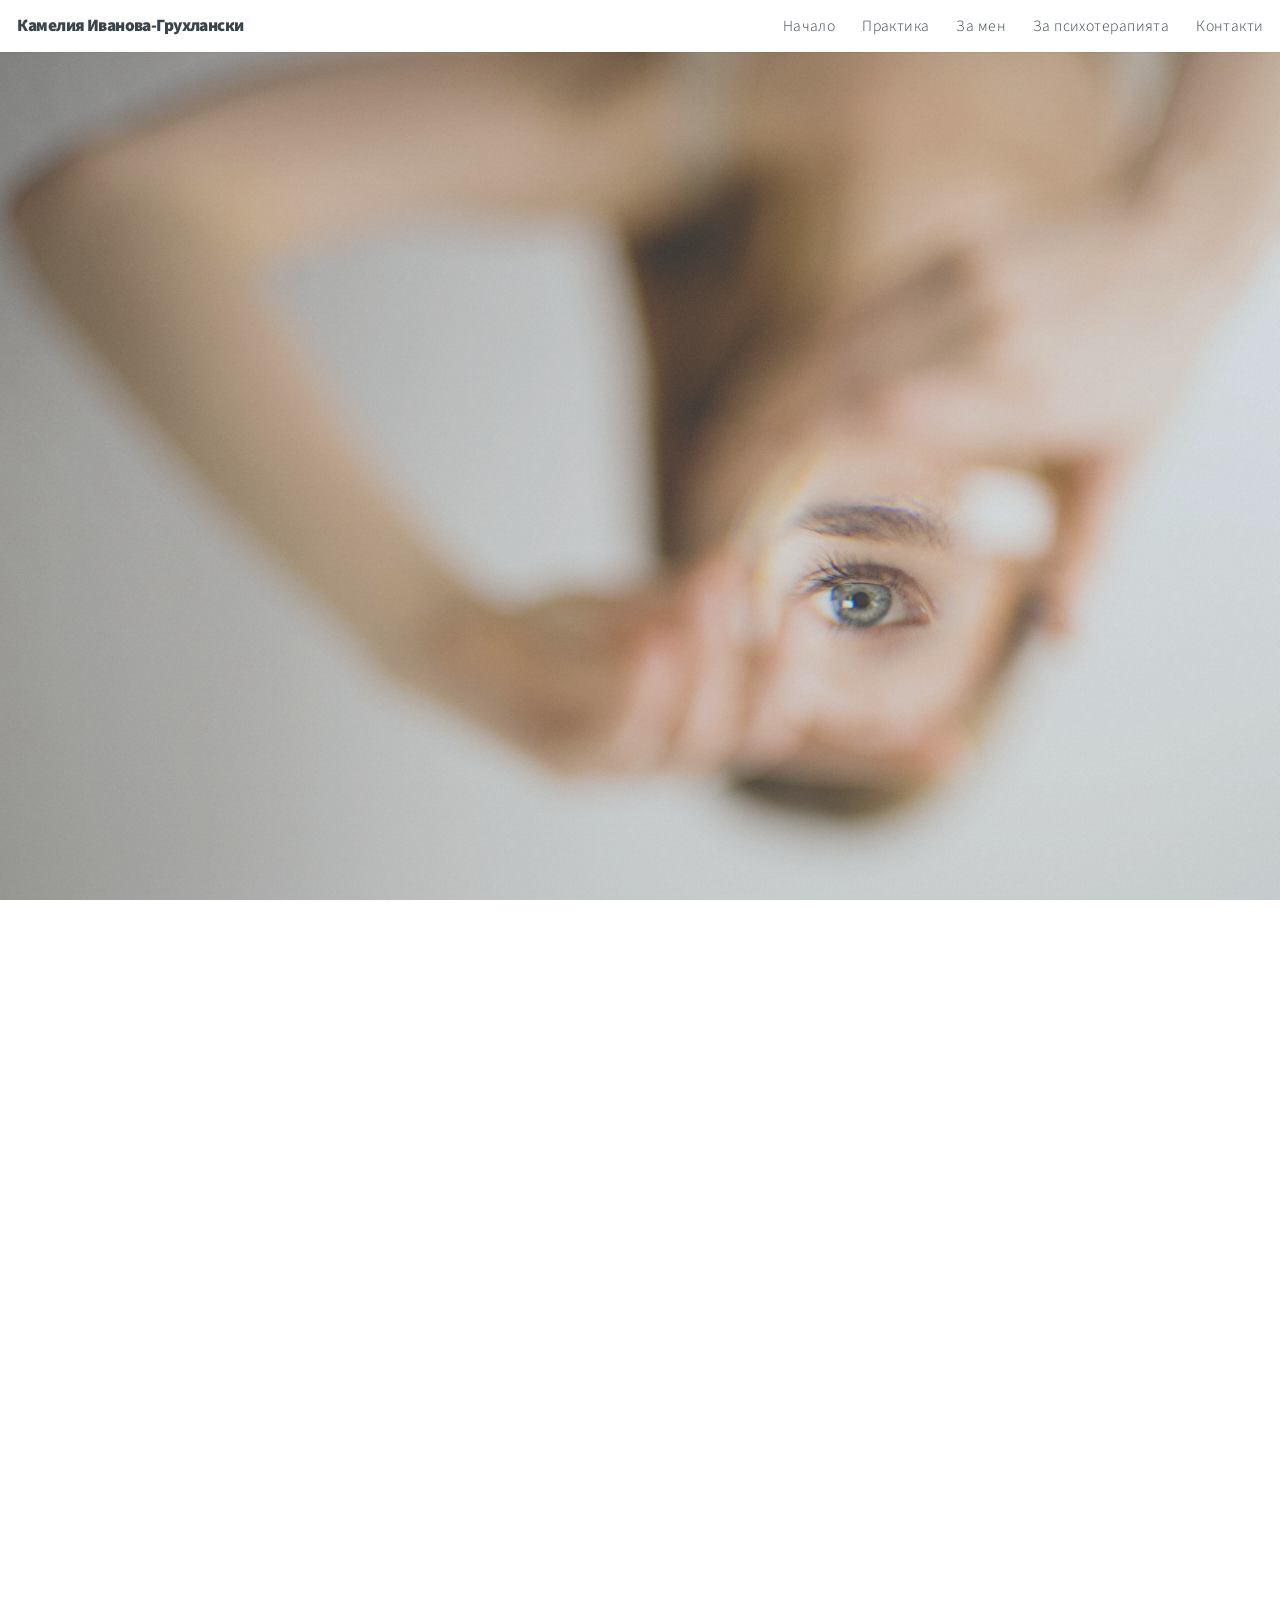
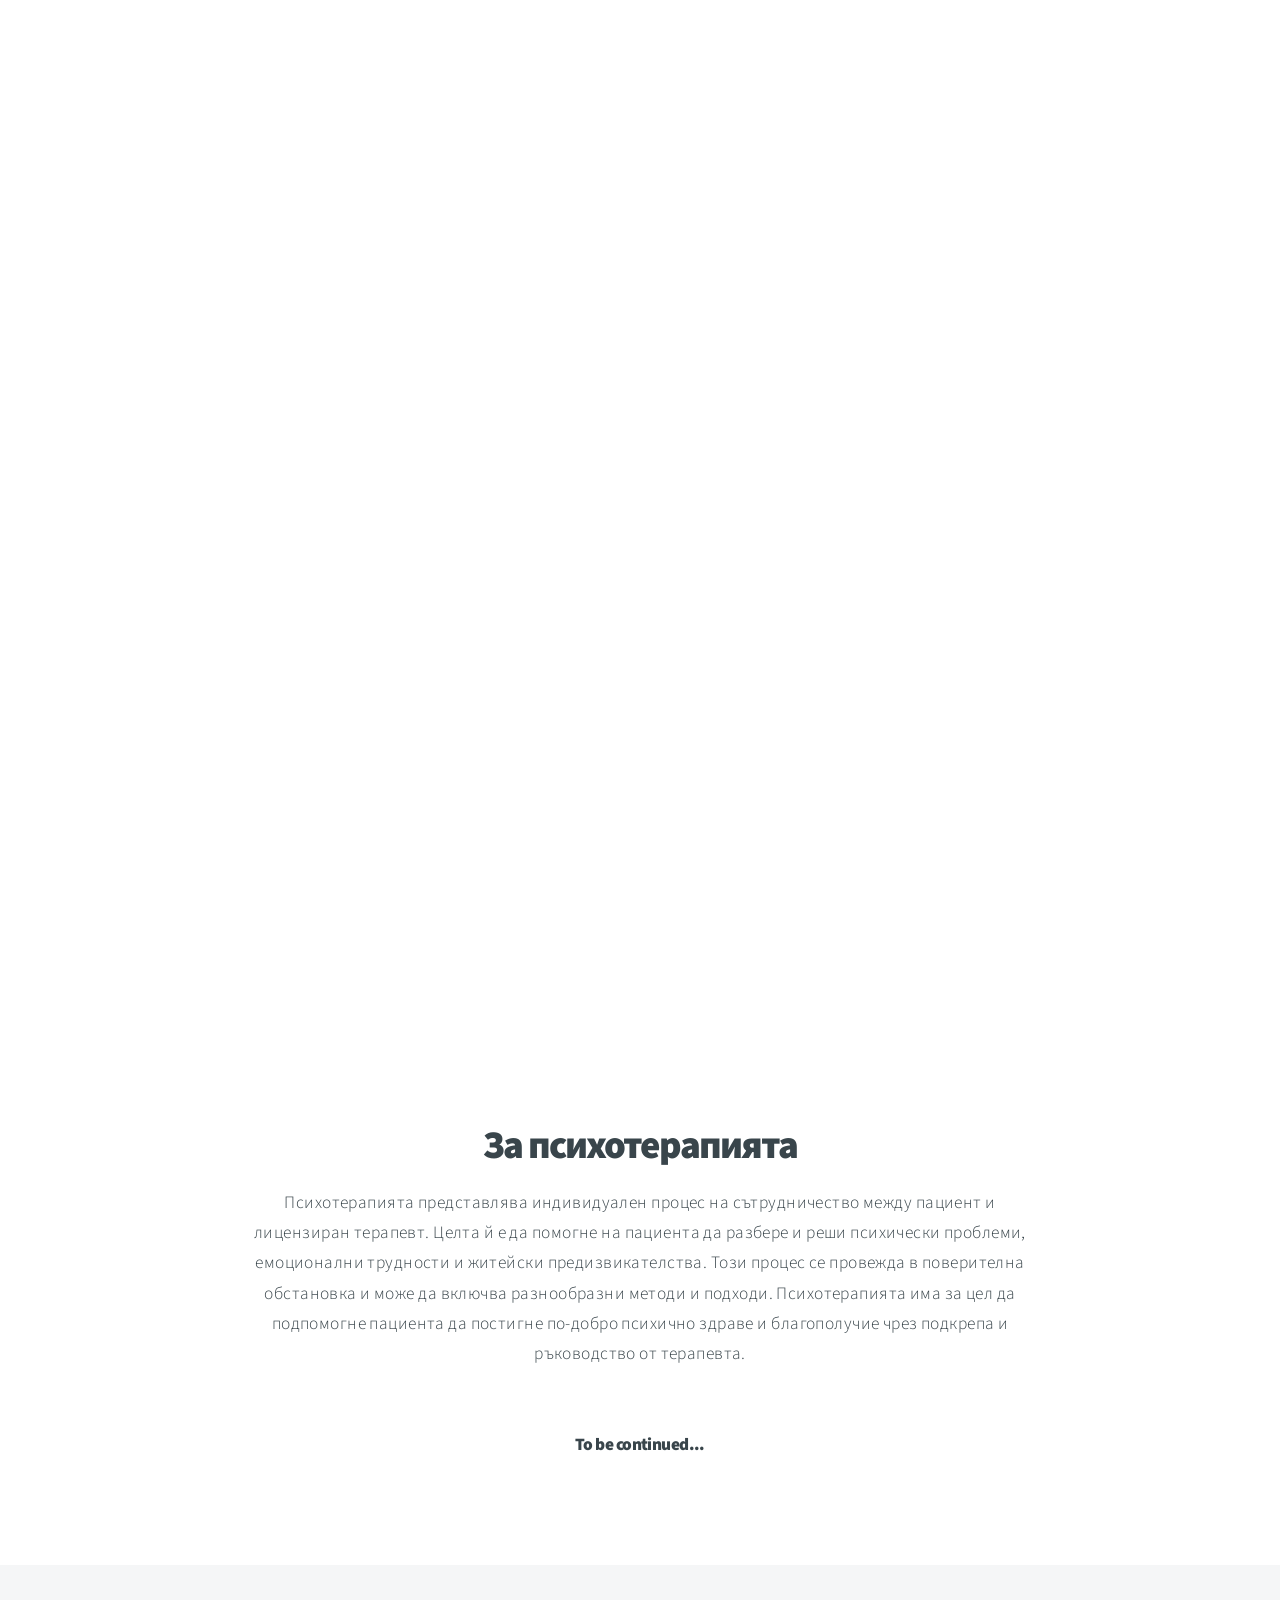
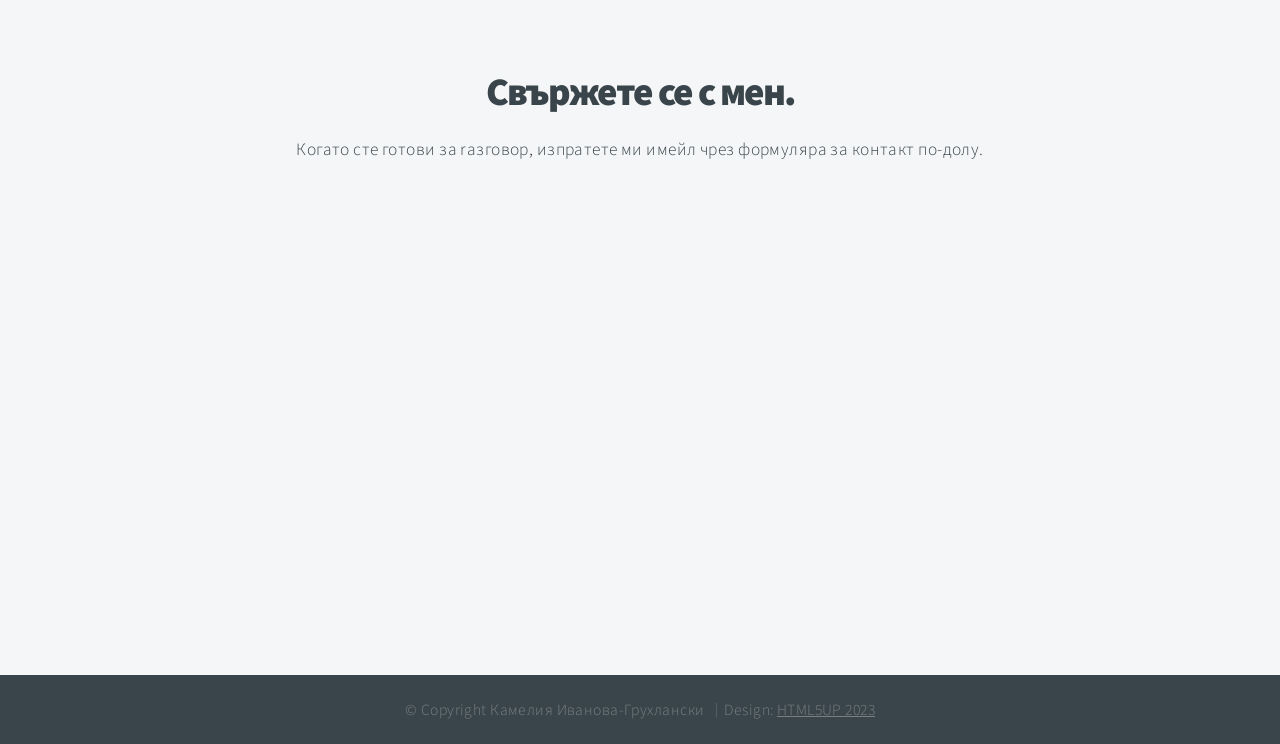
<file: index.html>
<!DOCTYPE html>

<html>

<head>
    <title>Психологически консулт Камелия Иванова-Грухлански</title>
    <meta charset="utf-8" />
    <meta name="viewport" content="width=device-width, initial-scale=1, user-scalable=no" />
    <link rel="stylesheet" href="assets/css/main.css" />
    <noscript>
        <link rel="stylesheet" href="assets/css/noscript.css" />
    </noscript>
</head>

<body class="is-preload">
    <!-- Header -->
    <header id="header">
        <h1>Камелия Иванова-Грухлански</h1>
        <br />
        <nav>
            <ul>
                <li><a href="#intro">Начало</a></li>
                <li><a href="#one">Практика</a></li>
                <li><a href="#two">За мен</a></li>
                <li><a href="#work">За психотерапията</a></li>
                <li><a href="#contact">Контакти</a></li>
            </ul>
        </nav>
    </header>

    <!-- Intro -->
    <section id="intro" class="main style1 dark fullscreen">
        <div class="content">
            <header>
                <h2>Добре дошли!</h2>
            </header>
            <p class="quote">
                Човешкото същество има вградена склонност към самореализация. Ако се
                отстранят пречките – човекът ще се развие в зрял, напълно реализиран
                възрастен, точно както жълъдът се развива в дъбово дърво.
            </p>
            <p class="author">Карен Хорни</p>
            <footer>
                <a href="#one" class="button style2 down">More</a>
            </footer>
        </div>
    </section>

    <!-- One -->
    <section id="one" class="main style2 right dark fullscreen">
        <div class="content box style2">
            <header>
                <h2>Практика</h2>
            </header>
            <header>
                <h5>Индивидуална консултация</h5>
            </header>
            <p>
                Предоставя възможност за разширяване на познанието за себе си и
                по-добро идентифициране на чувствата и емоциите, които влияят на
                ежедневното функциониране и взаимодействие с околните. Чрез
                психотерапевтичния процес индивида може да открие за себе си познати,
                но често дисфункционални вярвания и модели на поведение и да потърси
                тези ресурси, които всеки човек притежава и може да доразвие, за да се
                справя успешно с житейските предизвикателства.
            </p>
            <header class="margin-top">
                <h5>Семейно консултиране</h5>
            </header>
            <p>
                Системния подход подпомага двойките и семействата при трудности в
                комуникацията, встъпването в нови етапи на взаимоотношенията, които
                често са съпроводени от различни чувства и мисли за всеки отделен член
                и възстановяване на емоционалния баланс между партньори, родители и
                деца. Изследва моделите на свързване в ретроспективен план, за да
                припомни онези чувства и емоции, споделени интереси и преживявания,
                както и успешно преминали трудности, които всяка двойка/семейство имат
                в споделяният извървян път. Семейната терапия е подходяща и за тези
                двойки, които тепърва са поели по пътя един към друг и срещат
                трудности в удовлетворяването на потребностите си и същевременното
                зачитане на индивидуалното пространство и себеизразяване. Всеки
                преход, през който преминава двойката/семейството е предпоставка за
                ново договаряне на взаимоотношенията, включвайки разпределяне на
                ролите, отговорностите, задълженията, свободното време, което понякога
                изисква повече време и може да предизвика неразбиране и напрежение.
                Подкрепата от семеен консултант предполага поставяне на акцента върху
                променящите се отношения на членовете на семейството в контекста на
                по-широки граници – техният минал опит, история, развитие, семейни
                вярвания и убеждения. Всяко семейство има своя карта, която създава
                заедно и знае най-добре пътищата, които ще го доведат до поставената
                цел или до онзи пристан, който носи взаимност, удовлетворение и
                щастие.
            </p>
        </div>
        <a href="#two" class="button style2 down anchored">Next</a>
    </section>

    <!-- Two -->
    <section id="two" class="main style2 left dark fullscreen">
        <div class="content box style2">
            <header>
                <h2>За мен</h2>
            </header>
            <p>
                Интересът ми към психологията датира още от юношеските ми години, като
                с времето ставаше все по-задълбочен и целенасочен. За да достигна до
                разширяване на познанията и уменията си съм извървяла не кратък път в
                образователната стълба. Придобиването на различни образователни
                квалификации в хуманитарните науки е било обвързано със силно желание
                да бъда част от процеса на израстване и подпомагане на човека през
                целият му житейски път. Вярвам в силата на думите, както в тяхното
                значение за детето, което тепърва проговаря и успява да обвърже
                преживяванията и впечатленията си от този нов и интригуващ за него
                свят, така и от лечебната сила на думите, с които възрастния успява да
                изрази цялата гама от чувства и емоции, носещи миналото, настоящето и
                бъдещето. В терапевтичния процес възприемам себе си като преводач,
                огледало, а понякога и единствено слушател на човека, престрашил се да
                разкрие своя вътрешен свят и да опознае себе си повече.
            </p>

            <div class="card-container">
                <article class="from-left">
                    <div class="card" style="width: 18rem">
                        <div class="card-body">
                            <h5 class="card-title">Бакалавър</h5>
                            <h6 class="card-subtitle mb-2 text-body-secondary">
                                Предучилищна педагогика
                            </h6>
                            <p class="card-text">
                            <ul class="ul-style">
                                <li>Педагогически умения и разбиране за развитието на децата.</li>
                                <li>Емпатия и търпимост в работата с децата и техните родители.</li>
                                <li>Организация и планиране на образователни активности.</li>
                                <li>Ефективна комуникация с децата, родителите и колегите.</li>
                                <li>Професионализъм и спазване на етични стандарти.</li>
                            </ul>
                            </p>
                        </div>
                    </div>
                </article>
                <article class="from-left">
                    <div class="card" style="width: 18rem">
                        <div class="card-body">
                            <h5 class="card-title">Магистър</h5>
                            <h6 class="card-subtitle mb-2 text-body-secondary">
                                Логопедия
                            </h6>
                            <p class="card-text">
                            <ul class="ul-style">


                                <li>Диагностика и оценка на комуникационни проблеми.</li>
                                <li>Индивидуален и персонализиран терапевтичен подход.</li>
                                <li>Ефективна комуникация с пациентите и техните семейства.</li>
                                <li>Непрекъснато обучение и следене на нови методи и практики.</li>
                                <li>Мултидисциплинарен подход в сътрудничество с други здравни професионалисти.</li>



                            </ul>
                            </p>
                        </div>
                    </div>
                </article>
                <article class="from-left">
                    <div class="card" style="width: 18rem">
                        <div class="card-body">
                            <h5 class="card-title">Кандидат магистър</h5>
                            <h6 class="card-subtitle mb-2 text-body-secondary">
                                Психология на здравето
                            </h6>
                            <p class="card-text">
                            <ul class="ul-style">

                                <li>Знание и разбиране на психологическите аспекти на здравето и болестта.</li>
                                <li>Способност за ефективно консултиране и подкрепа на пациентите във връзка с тяхното
                                    физическо и
                                    психологическо здраве.</li>
                                <li>Способност да работи в екип с други здравни професионалисти за целите на
                                    интегрираната здравна
                                    грижа.</li>
                            </ul>
                            </p>
                        </div>
                    </div>
                </article>
                <article class="from-right">
                    <div class="card" style="width: 18rem">
                        <div class="card-body">
                            <h5 class="card-title">Теоритична парадигма</h5>
                            <h6 class="card-subtitle mb-2 text-body-secondary">
                                Системен и фамилен брачен консултант

                            </h6>
                            <p class="card-text">
                            <ul class="ul-style">
                                <li>Емпатия и съчувствие в работата с клиентите.</li>
                                <li>Планиране и провеждане на сесии и терапевтични интервенции.</li>
                                <li>Спазване на етични стандарти и осигуряване на поверителност.</li>
                            </ul>

                            </p>
                        </div>
                    </div>
                </article>
            </div>
        </div>
        <a href="#work" class="button style2 down anchored">Next</a>
    </section>

    <!-- Work -->
    <section id="work" class="main style3 primary">
        <div class="content">
            <header>
                <h2>За психотерапията</h2>
                <p>
                    Психотерапията представлява индивидуален процес на сътрудничество между пациент и лицензиран
                    терапевт. Целта й
                    е да помогне на пациента да разбере и реши психически проблеми, емоционални трудности и житейски
                    предизвикателства. Този процес се провежда в поверителна обстановка и може да включва разнообразни
                    методи и
                    подходи. Психотерапията има за цел да подпомогне пациента да постигне по-добро психично здраве и
                    благополучие
                    чрез подкрепа и ръководство от терапевта.
                </p>
            </header>

            <!-- Gallery  -->
            <!-- <div class="gallery">
                <article class="from-left">
                    <div class="card" style="width: 18rem;">
                        <img src="..." class="card-img-top" alt="...">
                        <div class="card-body">
                            <h5 class="card-title">Card title</h5>
                            <p class="card-text">Some quick example text to build on the card title and make up the bulk
                                of the card's
                                content.</p>
                            <a href="#" class="btn btn-primary">Go somewhere</a>
                        </div>
                    </div>
                </article>
                <article class="from-right">
                    <div class="card" style="width: 18rem;">
                        <img src="..." class="card-img-top" alt="...">
                        <div class="card-body">
                            <h5 class="card-title">Card title</h5>
                            <p class="card-text">Some quick example text to build on the card title and make up the bulk
                                of the card's
                                content.</p>
                            <a href="#" class="btn btn-primary">Go somewhere</a>
                        </div>
                    </div>
                </article>
                <article class="from-left">
                    <div class="card" style="width: 18rem;">
                        <img src="..." class="card-img-top" alt="...">
                        <div class="card-body">
                            <h5 class="card-title">Card title</h5>
                            <p class="card-text">Some quick example text to build on the card title and make up the bulk
                                of the card's
                                content.</p>
                            <a href="#" class="btn btn-primary">Go somewhere</a>
                        </div>
                    </div>
                </article>
                <article class="from-right">
                    <div class="card" style="width: 18rem;">
                        <img src="..." class="card-img-top" alt="...">
                        <div class="card-body">
                            <h5 class="card-title">Card title</h5>
                            <p class="card-text">Some quick example text to build on the card title and make up the bulk
                                of the card's
                                content.</p>
                            <a href="#" class="btn btn-primary">Go somewhere</a>
                        </div>
                    </div>
                </article>
            </div> -->

            <h3>To be continued...</h3>
        </div>
    </section>

    <!-- Contact -->
    <section id="contact" class="main style3 secondary">
        <div class="content">
            <header>
                <h2>Свържете се с мен.</h2>
                <p>
                    Когато сте готови за raзговор, изпратете ми имейл чрез формуляра за
                    контакт по-долу.
                </p>
            </header>
            <div class="box">
                <form method="post" action="https://formspree.io/f/myyqlkjl">
                    <div class="fields">
                        <div class="field half">
                            <input id="name" type="text" name="name" placeholder="Name" />
                        </div>
                        <div class="field half">
                            <input id="email" type="email" name="email" placeholder="Email" />
                        </div>
                        <div class="field">
                            <textarea id="text" name="message" placeholder="Message" rows="6"></textarea>
                        </div>
                    </div>
                    <ul class="actions special">
                        <li><input type="submit" value="Send Message" /></li>
                    </ul>
                </form>
            </div>
        </div>
    </section>

    <!-- Footer -->
    <footer id="footer">
        <!-- Icons -->
        <!-- <ul class="icons">
						<li><a href="#" class="icon brands fa-facebook-f"><span class="label">Facebook</span></a></li>
						<li><a href="#" class="icon brands fa-linkedin-in"><span class="label">LinkedIn</span></a></li>
					</ul> -->

        <!-- Menu -->
        <ul class="menu">
            <li>&copy; Copyright Камелия Иванова-Грухлански</li>
            <li>Design: <a href="https://html5up.net/">HTML5UP 2023</a></li>
        </ul>

    </footer>

    <!-- Scripts -->
    <script src="assets/js/jquery.min.js"></script>
    <script src="assets/js/jquery.poptrox.min.js"></script>
    <script src="assets/js/jquery.scrolly.min.js"></script>
    <script src="assets/js/jquery.scrollex.min.js"></script>
    <script src="assets/js/browser.min.js"></script>
    <script src="assets/js/breakpoints.min.js"></script>
    <script src="assets/js/util.js"></script>
    <script src="assets/js/main.js"></script>
</body>

</html>
</file>
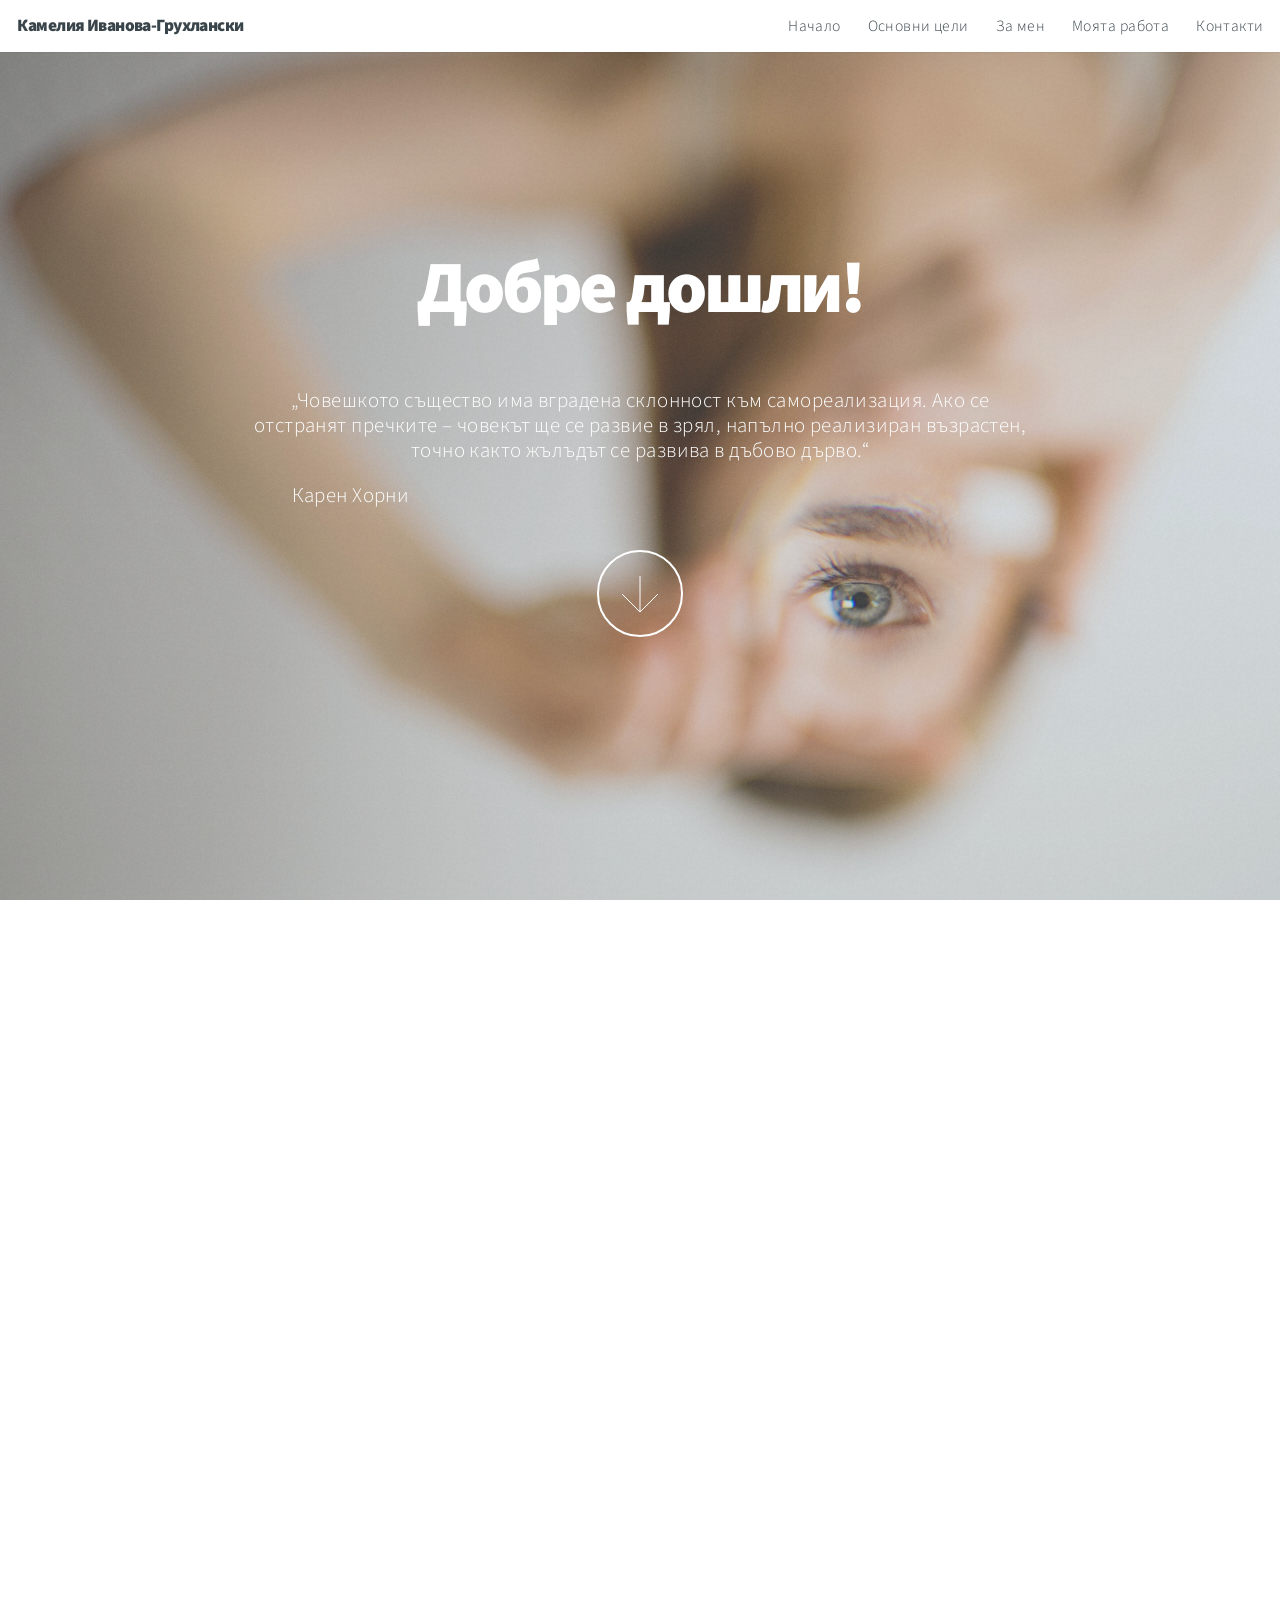
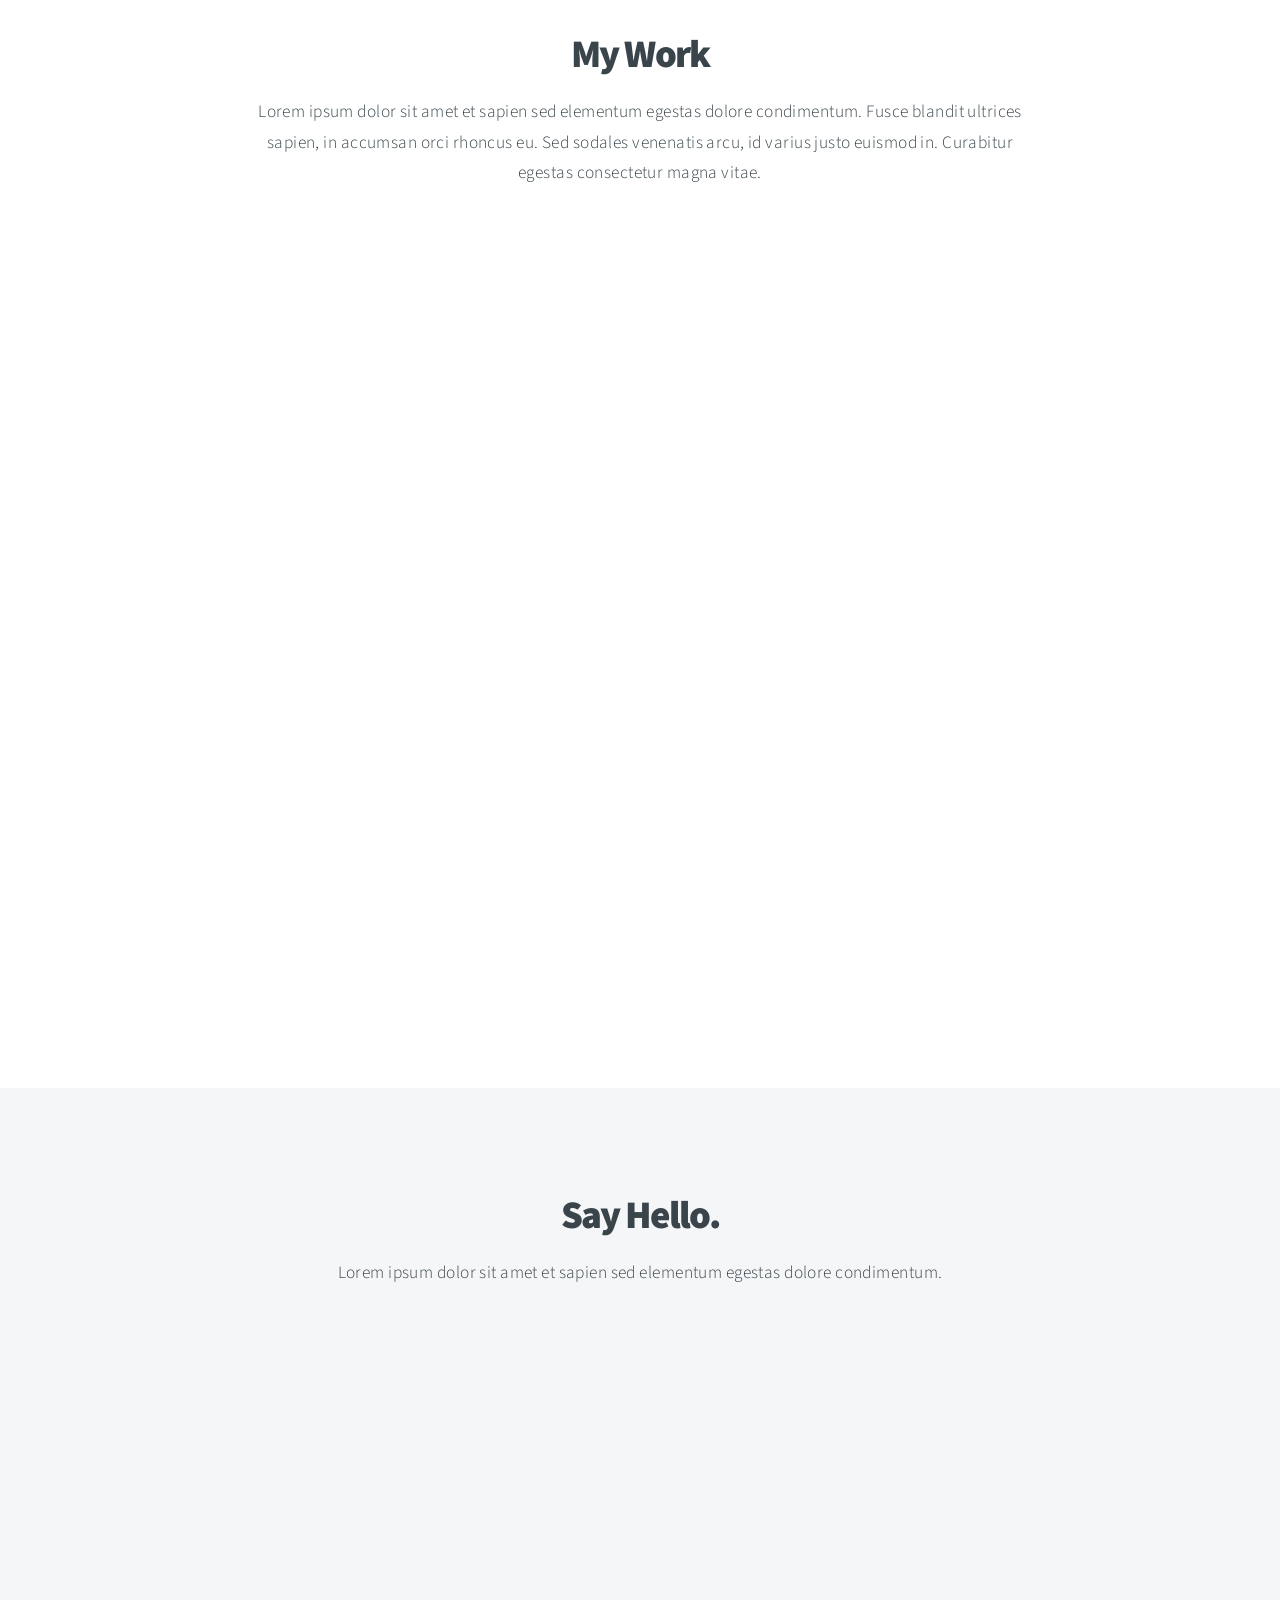
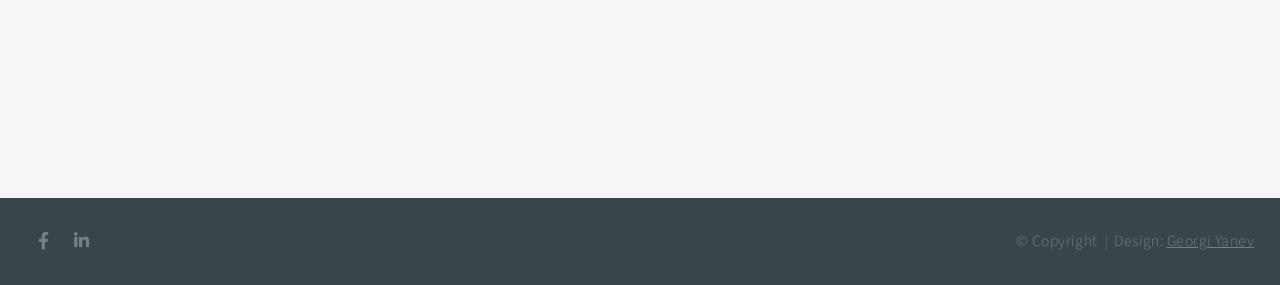
<file: app/index.html>
<!DOCTYPE HTML>

<html>
	<head>
		<title>Психологически консулт Камелия Иванова-Грухлански</title>
		<meta charset="utf-8" />
		<meta name="viewport" content="width=device-width, initial-scale=1, user-scalable=no" />
		<link rel="stylesheet" href="assets/css/main.css" />
		<noscript><link rel="stylesheet" href="assets/css/noscript.css" /></noscript>
	</head>
	<body class="is-preload">

		<!-- Header -->
			<header id="header">
				<h1>Камелия Иванова-Грухлански</h1>
				<br>
				<nav>
					<ul>
						<li><a href="#intro">Начало</a></li>
						<li><a href="#one">Основни цели</a></li>
						<li><a href="#two">За мен</a></li>
						<li><a href="#work">Моята работа</a></li>
						<li><a href="#contact">Контакти</a></li>
					</ul>
				</nav>
			</header>

		<!-- Intro -->
			<section id="intro" class="main style1 dark fullscreen">
				<div class="content">
					<header>
						<h2>Добре дошли!</h2>
					</header>
					<p>„Човешкото същество има вградена склонност към самореализация. Ако се отстранят пречките – човекът ще се развие в зрял, напълно реализиран възрастен, точно както жълъдът се развива в дъбово дърво.“</p>
					<p class="author">Карен Хорни</p>
					<footer>
						<a href="#one" class="button style2 down">More</a>
					</footer>
				</div>
			</section>

		<!-- One -->
			<section id="one" class="main style2 right dark fullscreen">
				<div class="content box style2">
					<header>
						<h2>Основни цели</h2>
					</header>
						<header>
							<h5>Индивидуална консултация</h5>
						</header>
						<p>
						Предоставя възможност за разширяване на познанието за себе си и по-добро идентифициране на чувствата и емоциите, които влияят на ежедневното функциониране и взаимодействие с околните. Чрез психотерапевтичния процес индивида може да открие за себе си познати, но често дисфункционални вярвания и модели на поведение и да потърси тези ресурси, които всеки човек притежава и може да доразвие, за да се справя успешно с житейските предизвикателства.
						</p>
						<header class="margin-top">
							<h5>Семейно консултиране</h5>
						</header>
						<p>	
						
						Системния подход подпомага двойките и семействата при трудности в комуникацията, встъпването в нови етапи на взаимоотношенията, които често са съпроводени от различни чувства и мисли за всеки отделен член и възстановяване на емоционалния баланс между партньори, родители и деца. Изследва моделите на свързване в ретроспективен план, за да припомни онези чувства и емоции, споделени интереси и преживявания, както и успешно преминали трудности, които всяка двойка/семейство имат в споделяният извървян път.
						Семейната терапия е подходяща и за тези двойки, които тепърва са поели по пътя един към друг и срещат трудности в удовлетворяването на потребностите си и същевременното зачитане на индивидуалното пространство и себеизразяване. Всеки преход, през който преминава двойката/семейството е предпоставка за ново договаряне на взаимоотношенията, включвайки разпределяне на ролите, отговорностите, задълженията, свободното време, което понякога изисква повече време и може да предизвика неразбиране и напрежение. Подкрепата от семеен консултант предполага поставяне на акцента върху променящите се отношения на членовете на семейството в контекста на по-широки граници – техният минал опит, история, развитие, семейни вярвания и убеждения.
						Всяко семейство има своя карта, която създава заедно и знае най-добре пътищата, които ще го доведат до поставената цел или до онзи пристан, който носи взаимност, удовлетворение и щастие.</p>
				</div>
				<a href="#two" class="button style2 down anchored">Next</a>
			</section>

		<!-- Two -->
			<section id="two" class="main style2 left dark fullscreen">
				<div class="content box style2">
					<header>
						<h2>За мен</h2>
					</header>
					<p>
					Интересът ми към психологията датира още от юношеските ми години, като с времето ставаше все по-задълбочен и целенасочен. За да достигна до разширяване на познанията и уменията си съм извървяла не кратък път в образователната стълба. Придобиването на различни образователни квалификации в хуманитарните науки е било обвързано със силно желание да бъда част от процеса на израстване и подпомагане на човека през целият му житейски път. Вярвам в силата на думите, както в тяхното значение за детето, което тепърва проговаря и успява да обвърже преживяванията и впечатленията си от този нов и интригуващ за него свят, така и от лечебната сила на думите, с които възрастния успява да изрази цялата гама от чувства и емоции, носещи миналото, настоящето и бъдещето. В терапевтичния процес възприемам себе си като преводач, огледало, а понякога и единствено слушател на човека, престрашил се да разкрие своя вътрешен свят и да опознае себе си повече.
				</p>
				
				</div>
				<a href="#work" class="button style2 down anchored">Next</a>
			</section>

		<!-- Work -->
			<section id="work" class="main style3 primary">
				<div class="content">
					<header>
						<h2>My Work</h2>
						<p>Lorem ipsum dolor sit amet et sapien sed elementum egestas dolore condimentum.
						Fusce blandit ultrices sapien, in accumsan orci rhoncus eu. Sed sodales venenatis
						arcu, id varius justo euismod in. Curabitur egestas consectetur magna vitae.</p>
					</header>

					<!-- Gallery  -->
						<div class="gallery">
							<article class="from-left">
								<a href="images/fulls/01.jpg" class="image fit"><img src="images/thumbs/01.jpg" title="The Anonymous Red" alt="" /></a>
							</article>
							<article class="from-right">
								<a href="images/fulls/02.jpg" class="image fit"><img src="images/thumbs/02.jpg" title="Airchitecture II" alt="" /></a>
							</article>
							<article class="from-left">
								<a href="images/fulls/03.jpg" class="image fit"><img src="images/thumbs/03.jpg" title="Air Lounge" alt="" /></a>
							</article>
							<article class="from-right">
								<a href="images/fulls/04.jpg" class="image fit"><img src="images/thumbs/04.jpg" title="Carry on" alt="" /></a>
							</article>
							<article class="from-left">
								<a href="images/fulls/05.jpg" class="image fit"><img src="images/thumbs/05.jpg" title="The sparkling shell" alt="" /></a>
							</article>
							<article class="from-right">
								<a href="images/fulls/06.jpg" class="image fit"><img src="images/thumbs/06.jpg" title="Bent IX" alt="" /></a>
							</article>
						</div>

				</div>
			</section>

		<!-- Contact -->
			<section id="contact" class="main style3 secondary">
				<div class="content">
					<header>
						<h2>Say Hello.</h2>
						<p>Lorem ipsum dolor sit amet et sapien sed elementum egestas dolore condimentum.</p>
					</header>
					<div class="box">
						<form method="post" action="#">
							<div class="fields">
								<div class="field half"><input type="text" name="name" placeholder="Name" /></div>
								<div class="field half"><input type="email" name="email" placeholder="Email" /></div>
								<div class="field"><textarea name="message" placeholder="Message" rows="6"></textarea></div>
							</div>
							<ul class="actions special">
								<li><input type="submit" value="Send Message" /></li>
							</ul>
						</form>
					</div>
				</div>
			</section>

		<!-- Footer -->
			<footer id="footer">

				<!-- Icons -->
					<ul class="icons">
						<li><a href="#" class="icon brands fa-facebook-f"><span class="label">Facebook</span></a></li>
						<li><a href="#" class="icon brands fa-linkedin-in"><span class="label">LinkedIn</span></a></li>
					</ul>

				<!-- Menu -->
					<ul class="menu">
						<li>&copy; Copyright</li><li>Design: <a href="www.linkedin.com/in/georgi1141">Georgi Yanev</a></li>
					</ul>

			</footer>

		<!-- Scripts -->
			<script src="assets/js/jquery.min.js"></script>
			<script src="assets/js/jquery.poptrox.min.js"></script>
			<script src="assets/js/jquery.scrolly.min.js"></script>
			<script src="assets/js/jquery.scrollex.min.js"></script>
			<script src="assets/js/browser.min.js"></script>
			<script src="assets/js/breakpoints.min.js"></script>
			<script src="assets/js/util.js"></script>
			<script src="assets/js/main.js"></script>

	</body>
</html>
</file>
<file: assets/css/noscript.css>
/*
	Big Picture by HTML5 UP
	html5up.net | @ajlkn
	Free for personal and commercial use under the CCA 3.0 license (html5up.net/license)
*/

/* Loader */

	body:before, body:after {
		display: none;
	}
</file>
<file: app/assets/css/noscript.css>
body:before, body:after {
		display: none;
	}
</file>
<file: assets/css/main.css>
@import url("https://fonts.googleapis.com/css?family=Source+Sans+Pro:300,900");
@import url("fontawesome-all.min.css");

/*
	Big Picture by HTML5 UP
	html5up.net | @ajlkn
	Free for personal and commercial use under the CCA 3.0 license (html5up.net/license)
*/

html, body, div, span, applet, object,
iframe, h1, h2, h3, h4, h5, h6, p, blockquote,
pre, a, abbr, acronym, address, big, cite,
code, del, dfn, em, img, ins, kbd, q, s, samp,
small, strike, strong, sub, sup, tt, var, b,
u, i, center, dl, dt, dd, ol, ul, li, fieldset,
form, label, legend, table, caption, tbody,
tfoot, thead, tr, th, td, article, aside,
canvas, details, embed, figure, figcaption,
footer, header, hgroup, menu, nav, output, ruby,
section, summary, time, mark, audio, video {
	margin: 0;
	padding: 0;
	border: 0;
	font-size: 100%;
	font: inherit;
	vertical-align: baseline;}

article, aside, details, figcaption, figure,
footer, header, hgroup, menu, nav, section {
	display: block;}

body {
	line-height: 1;
}

ol, ul {
	list-style: none;
}

blockquote, q {
	quotes: none;
}

	blockquote:before, blockquote:after, q:before, q:after {
		content: '';
		content: none;
	}

table {
	border-collapse: collapse;
	border-spacing: 0;
}

body {
	-webkit-text-size-adjust: none;
}

mark {
	background-color: transparent;
	color: inherit;
}

input::-moz-focus-inner {
	border: 0;
	padding: 0;
}

input, select, textarea {
	-moz-appearance: none;
	-webkit-appearance: none;
	-ms-appearance: none;
	appearance: none;
}

/* Basic */

	@-ms-viewport {
		width: device-width;
	}

	html {
		height: 100%;
	}

	html {
		box-sizing: border-box;
	}

	*, *:before, *:after {
		box-sizing: inherit;
	}

	body {
		background: #ffffff;
		height: 100%;
		min-width: 320px;
	}

		body.is-preload *, body.is-preload *:before, body.is-preload *:after {
			-moz-animation: none !important;
			-webkit-animation: none !important;
			-ms-animation: none !important;
			animation: none !important;
			-moz-transition: none !important;
			-webkit-transition: none !important;
			-ms-transition: none !important;
			transition: none !important;
		}

/* Spinner */

	@-moz-keyframes spinner-rotate {
		0% {
			-moz-transform: scale(1) rotate(0deg);
			-webkit-transform: scale(1) rotate(0deg);
			-ms-transform: scale(1) rotate(0deg);
			transform: scale(1) rotate(0deg);
		}

		100% {
			-moz-transform: scale(1) rotate(360deg);
			-webkit-transform: scale(1) rotate(360deg);
			-ms-transform: scale(1) rotate(360deg);
			transform: scale(1) rotate(360deg);
		}
	}

	@-webkit-keyframes spinner-rotate {
		0% {
			-moz-transform: scale(1) rotate(0deg);
			-webkit-transform: scale(1) rotate(0deg);
			-ms-transform: scale(1) rotate(0deg);
			transform: scale(1) rotate(0deg);
		}

		100% {
			-moz-transform: scale(1) rotate(360deg);
			-webkit-transform: scale(1) rotate(360deg);
			-ms-transform: scale(1) rotate(360deg);
			transform: scale(1) rotate(360deg);
		}
	}

	@-ms-keyframes spinner-rotate {
		0% {
			-moz-transform: scale(1) rotate(0deg);
			-webkit-transform: scale(1) rotate(0deg);
			-ms-transform: scale(1) rotate(0deg);
			transform: scale(1) rotate(0deg);
		}

		100% {
			-moz-transform: scale(1) rotate(360deg);
			-webkit-transform: scale(1) rotate(360deg);
			-ms-transform: scale(1) rotate(360deg);
			transform: scale(1) rotate(360deg);
		}
	}

	@keyframes spinner-rotate {
		0% {
			-moz-transform: scale(1) rotate(0deg);
			-webkit-transform: scale(1) rotate(0deg);
			-ms-transform: scale(1) rotate(0deg);
			transform: scale(1) rotate(0deg);
		}

		100% {
			-moz-transform: scale(1) rotate(360deg);
			-webkit-transform: scale(1) rotate(360deg);
			-ms-transform: scale(1) rotate(360deg);
			transform: scale(1) rotate(360deg);
		}
	}

/* Loader */

	@-moz-keyframes spinner-show {
		0% {
			opacity: 0;
		}

		100% {
			opacity: 1;
		}
	}

	@-webkit-keyframes spinner-show {
		0% {
			opacity: 0;
		}

		100% {
			opacity: 1;
		}
	}

	@-ms-keyframes spinner-show {
		0% {
			opacity: 0;
		}

		100% {
			opacity: 1;
		}
	}

	@keyframes spinner-show {
		0% {
			opacity: 0;
		}

		100% {
			opacity: 1;
		}
	}

	@-moz-keyframes spinner-hide {
		0% {
			-moz-transform: scale(1) rotate(0deg);
			-webkit-transform: scale(1) rotate(0deg);
			-ms-transform: scale(1) rotate(0deg);
			transform: scale(1) rotate(0deg);
			color: #e5e6e7;
			z-index: 100001;
		}

		99% {
			-moz-transform: scale(0.5) rotate(360deg);
			-webkit-transform: scale(0.5) rotate(360deg);
			-ms-transform: scale(0.5) rotate(360deg);
			transform: scale(0.5) rotate(360deg);
			color: #e5e6e7;
			z-index: 100001;
		}

		100% {
			-moz-transform: scale(0.5) rotate(360deg);
			-webkit-transform: scale(0.5) rotate(360deg);
			-ms-transform: scale(0.5) rotate(360deg);
			transform: scale(0.5) rotate(360deg);
			color: #e5e6e7;
			z-index: -1;
		}
	}

	@-webkit-keyframes spinner-hide {
		0% {
			-moz-transform: scale(1) rotate(0deg);
			-webkit-transform: scale(1) rotate(0deg);
			-ms-transform: scale(1) rotate(0deg);
			transform: scale(1) rotate(0deg);
			color: #e5e6e7;
			z-index: 100001;
		}

		99% {
			-moz-transform: scale(0.5) rotate(360deg);
			-webkit-transform: scale(0.5) rotate(360deg);
			-ms-transform: scale(0.5) rotate(360deg);
			transform: scale(0.5) rotate(360deg);
			color: #e5e6e7;
			z-index: 100001;
		}

		100% {
			-moz-transform: scale(0.5) rotate(360deg);
			-webkit-transform: scale(0.5) rotate(360deg);
			-ms-transform: scale(0.5) rotate(360deg);
			transform: scale(0.5) rotate(360deg);
			color: #e5e6e7;
			z-index: -1;
		}
	}

	@-ms-keyframes spinner-hide {
		0% {
			-moz-transform: scale(1) rotate(0deg);
			-webkit-transform: scale(1) rotate(0deg);
			-ms-transform: scale(1) rotate(0deg);
			transform: scale(1) rotate(0deg);
			color: #e5e6e7;
			z-index: 100001;
		}

		99% {
			-moz-transform: scale(0.5) rotate(360deg);
			-webkit-transform: scale(0.5) rotate(360deg);
			-ms-transform: scale(0.5) rotate(360deg);
			transform: scale(0.5) rotate(360deg);
			color: #e5e6e7;
			z-index: 100001;
		}

		100% {
			-moz-transform: scale(0.5) rotate(360deg);
			-webkit-transform: scale(0.5) rotate(360deg);
			-ms-transform: scale(0.5) rotate(360deg);
			transform: scale(0.5) rotate(360deg);
			color: #e5e6e7;
			z-index: -1;
		}
	}

	@keyframes spinner-hide {
		0% {
			-moz-transform: scale(1) rotate(0deg);
			-webkit-transform: scale(1) rotate(0deg);
			-ms-transform: scale(1) rotate(0deg);
			transform: scale(1) rotate(0deg);
			color: #e5e6e7;
			z-index: 100001;
		}

		99% {
			-moz-transform: scale(0.5) rotate(360deg);
			-webkit-transform: scale(0.5) rotate(360deg);
			-ms-transform: scale(0.5) rotate(360deg);
			transform: scale(0.5) rotate(360deg);
			color: #e5e6e7;
			z-index: 100001;
		}

		100% {
			-moz-transform: scale(0.5) rotate(360deg);
			-webkit-transform: scale(0.5) rotate(360deg);
			-ms-transform: scale(0.5) rotate(360deg);
			transform: scale(0.5) rotate(360deg);
			color: #e5e6e7;
			z-index: -1;
		}
	}

	@-moz-keyframes overlay-hide {
		0% {
			opacity: 1;
			z-index: 100000;
		}

		15% {
			opacity: 1;
			z-index: 100000;
		}

		99% {
			opacity: 0;
			z-index: 100000;
		}

		100% {
			opacity: 0;
			z-index: -1;
		}
	}

	@-webkit-keyframes overlay-hide {
		0% {
			opacity: 1;
			z-index: 100000;
		}

		15% {
			opacity: 1;
			z-index: 100000;
		}

		99% {
			opacity: 0;
			z-index: 100000;
		}

		100% {
			opacity: 0;
			z-index: -1;
		}
	}

	@-ms-keyframes overlay-hide {
		0% {
			opacity: 1;
			z-index: 100000;
		}

		15% {
			opacity: 1;
			z-index: 100000;
		}

		99% {
			opacity: 0;
			z-index: 100000;
		}

		100% {
			opacity: 0;
			z-index: -1;
		}
	}

	@keyframes overlay-hide {
		0% {
			opacity: 1;
			z-index: 100000;
		}

		15% {
			opacity: 1;
			z-index: 100000;
		}

		99% {
			opacity: 0;
			z-index: 100000;
		}

		100% {
			opacity: 0;
			z-index: -1;
		}
	}

	body {
		text-decoration: none;
	}

		body:before {
			-moz-animation: spinner-show 1.5s 1 0.25s ease forwards, spinner-hide 0.25s ease-in-out forwards !important;
			-webkit-animation: spinner-show 1.5s 1 0.25s ease forwards, spinner-hide 0.25s ease-in-out forwards !important;
			-ms-animation: spinner-show 1.5s 1 0.25s ease forwards, spinner-hide 0.25s ease-in-out forwards !important;
			animation: spinner-show 1.5s 1 0.25s ease forwards, spinner-hide 0.25s ease-in-out forwards !important;
			-moz-transform-origin: 50% 50%;
			-webkit-transform-origin: 50% 50%;
			-ms-transform-origin: 50% 50%;
			transform-origin: 50% 50%;
			-moz-osx-font-smoothing: grayscale;
			-webkit-font-smoothing: antialiased;
			font-family: FontAwesome;
			font-style: normal;
			font-weight: normal;
			text-transform: none !important;
			color: #e5e6e7;
			content: '\f1ce';
			cursor: default;
			display: block;
			font-size: 2em;
			height: 2em;
			left: 50%;
			line-height: 2em;
			margin: -1em 0 0 -1em;
			opacity: 0;
			position: fixed;
			text-align: center;
			top: 50%;
			width: 2em;
			z-index: -1;
		}

		body:after {
			-moz-animation: overlay-hide 1.5s ease-in forwards !important;
			-webkit-animation: overlay-hide 1.5s ease-in forwards !important;
			-ms-animation: overlay-hide 1.5s ease-in forwards !important;
			animation: overlay-hide 1.5s ease-in forwards !important;
			background: #ffffff;
			content: '';
			display: block;
			height: 100%;
			left: 0;
			opacity: 0;
			position: fixed;
			top: 0;
			width: 100%;
			z-index: -1;
		}

		body.is-preload:before {
			-moz-animation: spinner-show 1.5s 1 0.25s ease forwards, spinner-rotate 0.75s infinite linear !important;
			-webkit-animation: spinner-show 1.5s 1 0.25s ease forwards, spinner-rotate 0.75s infinite linear !important;
			-ms-animation: spinner-show 1.5s 1 0.25s ease forwards, spinner-rotate 0.75s infinite linear !important;
			animation: spinner-show 1.5s 1 0.25s ease forwards, spinner-rotate 0.75s infinite linear !important;
			z-index: 100001;
		}

		body.is-preload:after {
			-moz-animation: none !important;
			-webkit-animation: none !important;
			-ms-animation: none !important;
			animation: none !important;
			opacity: 1;
			z-index: 100000;
		}

	@media (-webkit-min-device-pixel-ratio: 2) {

		body:before {
			line-height: 2.025em;
		}

	}

/* Type */

	body, input, textarea, select {
		font-family: "Source Sans Pro", "sans-serif";
		font-weight: 300;
		font-size: 18pt;
		line-height: 1.75em;
		color: #39454b;
		letter-spacing: 0.025em;
	}

		@media screen and (max-width: 1920px) {

			body, input, textarea, select {
				font-size: 17pt;
			}

		}

		@media screen and (max-width: 1680px) {

			body, input, textarea, select {
				font-size: 15pt;
			}

		}

		@media screen and (max-width: 1280px) {

			body, input, textarea, select {
				font-size: 13pt;
			}

		}

		@media screen and (max-width: 1000px) {

			body, input, textarea, select {
				font-size: 13pt;
			}

		}

		@media screen and (max-width: 736px) {

			body, input, textarea, select {
				font-size: 12pt;
				line-height: 1.5em;
			}

		}

	h1, h2, h3, h4, h5, h6 {
		font-weight: 900;
		color: inherit;
		letter-spacing: -0.0325em;
	}

		h1 a, h2 a, h3 a, h4 a, h5 a, h6 a {
			color: inherit;
			text-decoration: none;
		}

	h2 {
		font-size: 2.25em;
		line-height: 1.25em;
		letter-spacing: -0.05em;
	}

	@media screen and (max-width: 736px) {

		h2 {
			font-size: 1.5em;
		}

	}

	strong, b {
		font-weight: 900;
		color: inherit;
	}

	em, i {
		font-style: italic;
	}

	a {
		-moz-transition: color 0.2s ease-in-out;
		-webkit-transition: color 0.2s ease-in-out;
		-ms-transition: color 0.2s ease-in-out;
		transition: color 0.2s ease-in-out;
		color: #98c593;
	}

	sub {
		position: relative;
		top: 0.5em;
		font-size: 0.8em;
	}

	sup {
		position: relative;
		top: -0.5em;
		font-size: 0.8em;
	}

	hr {
		border: 0;
		border-top: solid 1px #e5e6e7;
	}

	blockquote {
		border-left: solid 0.5em #e5e6e7;
		padding: 1em 0 1em 2em;
		font-style: italic;
	}

	p, ul, ol, dl, table {
		margin-bottom: 1em;
	}

/* Box */

	.box {
		background: #ffffff;
		color: #39454b;
		padding: 2em;
	}

		.box > :last-child {
			margin-bottom: 0;
		}

		.box.style2 {
			padding: 3.5em 2.5em 3.5em 2.5em;
		}

		@media screen and (max-width: 736px) {

			.box {
				padding: 1em;
			}

				.box.style2 {
					padding: 1.5em 1.25em 1.5em 1.25em;
					background-color: rgba(255, 255, 255, 0.9);
				}

		}

/* Button */

	input[type="button"],
	input[type="submit"],
	input[type="reset"],
	.button,
	button {
		-moz-appearance: none;
		-webkit-appearance: none;
		-ms-appearance: none;
		appearance: none;
		-moz-transition: background-color 0.2s ease-in-out;
		-webkit-transition: background-color 0.2s ease-in-out;
		-ms-transition: background-color 0.2s ease-in-out;
		transition: background-color 0.2s ease-in-out;
		background-color: #98c593;
		border: 0;
		border-radius: 3.5em;
		color: #ffffff;
		cursor: pointer;
		display: inline-block;
		height: 3.5em;
		line-height: 3.5em;
		outline: 0;
		padding: 0 2em 0 2em;
		position: relative;
		text-align: center;
		text-decoration: none;
	}

		input[type="button"].down,
		input[type="submit"].down,
		input[type="reset"].down,
		.button.down,
		button.down {
			width: 5em;
			height: 5em;
			line-height: 4.5em;
			padding: 0;
			background-image: url("images/dark-arrow.svg");
			background-position: center center;
			background-repeat: no-repeat;
			text-indent: -10em;
			overflow: hidden;
		}

			input[type="button"].down.anchored,
			input[type="submit"].down.anchored,
			input[type="reset"].down.anchored,
			.button.down.anchored,
			button.down.anchored {
				bottom: 0;
				border-bottom: 0;
				border-radius: 3em 3em 0 0;
				height: 4.5em;
				margin-left: -2.5em;
			}

		input[type="button"].anchored,
		input[type="submit"].anchored,
		input[type="reset"].anchored,
		.button.anchored,
		button.anchored {
			position: absolute;
			left: 50%;
		}

		input[type="button"]:hover,
		input[type="submit"]:hover,
		input[type="reset"]:hover,
		.button:hover,
		button:hover {
			background-color: #a8cea4;
		}

		input[type="button"]:active,
		input[type="submit"]:active,
		input[type="reset"]:active,
		.button:active,
		button:active {
			background-color: #88bc82;
		}

		input[type="button"].style2,
		input[type="submit"].style2,
		input[type="reset"].style2,
		.button.style2,
		button.style2 {
			background-color: transparent;
			border: solid 2px #e5e6e7;
			color: inherit;
		}

			input[type="button"].style2:hover,
			input[type="submit"].style2:hover,
			input[type="reset"].style2:hover,
			.button.style2:hover,
			button.style2:hover {
				background-color: rgba(229, 230, 231, 0.25);
			}

			input[type="button"].style2:active,
			input[type="submit"].style2:active,
			input[type="reset"].style2:active,
			.button.style2:active,
			button.style2:active {
				background-color: rgba(229, 230, 231, 0.375);
			}

			input[type="button"].style2.down,
			input[type="submit"].style2.down,
			input[type="reset"].style2.down,
			.button.style2.down,
			button.style2.down {
				background-image: url("images/arrow.svg");
			}

/* Form */

	form {
		margin: 0 0 2em 0;
	}

		form > :last-child {
			margin-bottom: 0;
		}

		form > .fields {
			display: -moz-flex;
			display: -webkit-flex;
			display: -ms-flex;
			display: flex;
			-moz-flex-wrap: wrap;
			-webkit-flex-wrap: wrap;
			-ms-flex-wrap: wrap;
			flex-wrap: wrap;
			width: calc(100% + 3em);
			margin: -1.5em 0 2em -1.5em;
		}

			form > .fields > .field {
				-moz-flex-grow: 0;
				-webkit-flex-grow: 0;
				-ms-flex-grow: 0;
				flex-grow: 0;
				-moz-flex-shrink: 0;
				-webkit-flex-shrink: 0;
				-ms-flex-shrink: 0;
				flex-shrink: 0;
				padding: 1.5em 0 0 1.5em;
				width: calc(100% - 1.5em);
			}

				form > .fields > .field.half {
					width: calc(50% - 0.75em);
				}

				form > .fields > .field.third {
					width: calc(100%/3 - 0.5em);
				}

				form > .fields > .field.quarter {
					width: calc(25% - 0.375em);
				}

		@media screen and (max-width: 480px) {

			form > .fields {
				width: calc(100% + 2em);
				margin: -1em 0 2em -1em;
			}

				form > .fields > .field {
					padding: 1em 0 0 1em;
					width: calc(100% - 1em);
				}

					form > .fields > .field.half {
						width: calc(100% - 1em);
					}

					form > .fields > .field.third {
						width: calc(100% - 1em);
					}

					form > .fields > .field.quarter {
						width: calc(100% - 1em);
					}

		}

	label {
		display: block;
	}

	input[type="text"],
	input[type="password"],
	input[type="email"],
	input[type="tel"],
	input[type="search"],
	input[type="url"],
	select,
	textarea {
		-moz-appearance: none;
		-webkit-appearance: none;
		-ms-appearance: none;
		appearance: none;
		-moz-transition: border-color 0.2s ease-in-out, color 0.2s ease-in-out;
		-webkit-transition: border-color 0.2s ease-in-out, color 0.2s ease-in-out;
		-ms-transition: border-color 0.2s ease-in-out, color 0.2s ease-in-out;
		transition: border-color 0.2s ease-in-out, color 0.2s ease-in-out;
		color: #39454b;
		display: block;
		width: 100%;
		padding: 0.65em 0.75em;
		background: none;
		border: solid 2px #e5e6e7;
		color: inherit;
		border-radius: 0.5em;
		outline: none;
	}

		input[type="text"]:focus,
		input[type="password"]:focus,
		input[type="email"]:focus,
		input[type="tel"]:focus,
		input[type="search"]:focus,
		input[type="url"]:focus,
		select:focus,
		textarea:focus {
			border-color: #9ac8e9;
		}

	input[type="text"],
	input[type="password"],
	input[type="email"],
	input[type="tel"],
	input[type="search"],
	input[type="url"],
	select {
		line-height: 1.35em;
	}

	textarea {
		min-height: 8em;
	}

	::-moz-focus-inner {
		border: 0;
	}

	::-webkit-input-placeholder {
		opacity: 0.375;
	}

	:-moz-placeholder {
		opacity: 0.375;
	}

	::-moz-placeholder {
		opacity: 0.375;
	}

	:-ms-input-placeholder {
		opacity: 0.375;
	}

/* Icon */

	.icon {
		text-decoration: none;
		position: relative;
		text-decoration: none;
	}

		.icon:before {
			-moz-osx-font-smoothing: grayscale;
			-webkit-font-smoothing: antialiased;
			display: inline-block;
			font-style: normal;
			font-variant: normal;
			text-rendering: auto;
			line-height: 1;
			text-transform: none !important;
			font-family: 'Font Awesome 5 Free';
			font-weight: 400;
		}

		.icon:before {
			line-height: inherit;
		}

		.icon > .label {
			display: none;
		}

		.icon.solid:before {
			font-weight: 900;
		}

		.icon.brands:before {
			font-family: 'Font Awesome 5 Brands';
		}

/* Image */

	.image {
		position: relative;
		display: inline-block;
	}

		.image:before {
			content: '';
			position: absolute;
			left: 0;
			top: 0;
			width: 100%;
			height: 100%;
			background: url("images/overlay.png");
		}

		.image img {
			display: block;
			width: 100%;
		}

		.image.featured {
			display: block;
			width: 100%;
			margin: 0 0 2em 0;
		}

		.image.fit {
			display: block;
			width: 100%;
		}

		.image.left {
			float: left;
			margin: 0 2em 2em 0;
		}

		.image.centered {
			display: block;
			margin: 0 0 2em 0;
		}

			.image.centered img {
				margin: 0 auto;
				width: auto;
			}

/* List */

	ul.default {
		list-style: disc;
		padding-left: 1em;
	}

		ul.default li {
			padding-left: 0.5em;
		}

	ul.menu {
		cursor: default;
	}

		ul.menu li {
			display: inline-block;
			line-height: 1em;
			border-left: solid 1px #e5e6e7;
			padding: 0 0 0 0.5em;
			margin: 0 0 0 0.5em;
		}

			ul.menu li:first-child {
				border-left: 0;
				padding-left: 0;
				margin-left: 0;
			}

	ol.default {
		list-style: decimal;
		padding-left: 1.25em;
	}

		ol.default li {
			padding-left: 0.25em;
		}

/* Actions */

	ul.actions {
		display: -moz-flex;
		display: -webkit-flex;
		display: -ms-flex;
		display: flex;
		cursor: default;
		list-style: none;
		margin-left: -1em;
		padding-left: 0;
	}

		ul.actions li {
			padding: 0 0 0 1em;
			vertical-align: middle;
		}

		ul.actions.special {
			-moz-justify-content: center;
			-webkit-justify-content: center;
			-ms-justify-content: center;
			justify-content: center;
			width: 100%;
			margin-left: 0;
		}

			ul.actions.special li:first-child {
				padding-left: 0;
			}

		ul.actions.stacked {
			-moz-flex-direction: column;
			-webkit-flex-direction: column;
			-ms-flex-direction: column;
			flex-direction: column;
			margin-left: 0;
		}

			ul.actions.stacked li {
				padding: 1.3em 0 0 0;
			}

				ul.actions.stacked li:first-child {
					padding-top: 0;
				}

		ul.actions.fit {
			width: calc(100% + 1em);
		}

			ul.actions.fit li {
				-moz-flex-grow: 1;
				-webkit-flex-grow: 1;
				-ms-flex-grow: 1;
				flex-grow: 1;
				-moz-flex-shrink: 1;
				-webkit-flex-shrink: 1;
				-ms-flex-shrink: 1;
				flex-shrink: 1;
				width: 100%;
			}

				ul.actions.fit li > * {
					width: 100%;
				}

			ul.actions.fit.stacked {
				width: 100%;
			}

		@media screen and (max-width: 480px) {

			ul.actions:not(.fixed) {
				-moz-flex-direction: column;
				-webkit-flex-direction: column;
				-ms-flex-direction: column;
				flex-direction: column;
				margin-left: 0;
				width: 100% !important;
			}

				ul.actions:not(.fixed) li {
					-moz-flex-grow: 1;
					-webkit-flex-grow: 1;
					-ms-flex-grow: 1;
					flex-grow: 1;
					-moz-flex-shrink: 1;
					-webkit-flex-shrink: 1;
					-ms-flex-shrink: 1;
					flex-shrink: 1;
					padding: 1em 0 0 0;
					text-align: center;
					width: 100%;
				}

					ul.actions:not(.fixed) li > * {
						width: 100%;
					}

					ul.actions:not(.fixed) li:first-child {
						padding-top: 0;
					}

					ul.actions:not(.fixed) li input[type="submit"],
					ul.actions:not(.fixed) li input[type="reset"],
					ul.actions:not(.fixed) li input[type="button"],
					ul.actions:not(.fixed) li button,
					ul.actions:not(.fixed) li .button {
						width: 100%;
					}

						ul.actions:not(.fixed) li input[type="submit"].icon:before,
						ul.actions:not(.fixed) li input[type="reset"].icon:before,
						ul.actions:not(.fixed) li input[type="button"].icon:before,
						ul.actions:not(.fixed) li button.icon:before,
						ul.actions:not(.fixed) li .button.icon:before {
							margin-left: -0.5rem;
						}

		}

/* Icons */

	ul.icons {
		cursor: default;
	}

		ul.icons li {
			display: inline-block;
		}

		ul.icons a {
			display: inline-block;
			width: 2em;
			height: 2em;
			line-height: 2em;
			text-align: center;
			border: 0;
		}

/* Sections/Article */

	header {
		margin-bottom: 1em;
	}

		header p {
			display: block;
			margin: 1em 0 0 0;
			padding: 0 0 0.5em 0;
		}

	footer {
		margin-top: 2em;
	}

/* Table */

	table {
		width: 100%;
	}

		table.default {
			width: 100%;
		}

			table.default tbody tr:nth-child(2n+2) {
				background: rgba(229, 230, 231, 0.5);
			}

			table.default td {
				padding: 0.5em 1em 0.5em 1em;
			}

			table.default th {
				text-align: left;
				font-weight: 900;
				padding: 0.5em 1em 0.5em 1em;
			}

			table.default thead {
				background: #39454b;
				color: #ffffff;
			}

			table.default tfoot {
				background: #e5e6e7;
			}

/* Poptrox */

	.poptrox-popup {
		-moz-box-sizing: content-box;
		-webkit-box-sizing: content-box;
		-ms-box-sizing: content-box;
		box-sizing: content-box;
		background: #fff;
		padding-bottom: 3em;
		box-shadow: 0 0.1em 0.15em 0 rgba(0, 0, 0, 0.15);
	}

		.poptrox-popup .loader {
			position: absolute;
			top: 50%;
			left: 50%;
			margin: -1em 0 0 -1em;
			width: 2em;
			height: 2em;
			display: block;
			font-size: 2em;
		}

			.poptrox-popup .loader:before {
				-moz-animation: spinner-rotate 0.75s infinite linear !important;
				-webkit-animation: spinner-rotate 0.75s infinite linear !important;
				-ms-animation: spinner-rotate 0.75s infinite linear !important;
				animation: spinner-rotate 0.75s infinite linear !important;
				-moz-osx-font-smoothing: grayscale;
				-webkit-font-smoothing: antialiased;
				font-family: FontAwesome;
				font-style: normal;
				font-weight: normal;
				text-transform: none !important;
				color: #e5e6e7;
				content: '\f1ce';
				cursor: default;
				display: block;
				height: 2em;
				left: 0;
				line-height: 2em;
				position: absolute;
				text-align: center;
				top: 0;
				width: 2em;
			}

		.poptrox-popup .caption {
			position: absolute;
			bottom: 0;
			left: 0;
			background: #ffffff;
			width: 100%;
			height: 3em;
			line-height: 2.8em;
			text-align: center;
			cursor: default;
			z-index: 1;
			font-size: 0.9em;
		}

		.poptrox-popup .nav-next,
		.poptrox-popup .nav-previous {
			-moz-transition: opacity 0.2s ease-in-out;
			-webkit-transition: opacity 0.2s ease-in-out;
			-ms-transition: opacity 0.2s ease-in-out;
			transition: opacity 0.2s ease-in-out;
			position: absolute;
			top: 0;
			width: 50%;
			height: 100%;
			opacity: 0;
			cursor: pointer;
			background: rgba(0, 0, 0, 0.01);
			-webkit-tap-highlight-color: rgba(255, 255, 255, 0);
		}

		.poptrox-popup .nav-next:before,
		.poptrox-popup .nav-previous:before {
			content: '';
			position: absolute;
			width: 96px;
			height: 64px;
			background: url("images/poptrox-nav.svg");
			top: calc(50% - 1.5em);
			margin: -32px 0 0 0;
		}

		.poptrox-popup:hover .nav-next,
		.poptrox-popup:hover .nav-previous {
			opacity: 0.5;
		}

		.poptrox-popup:hover .nav-next:hover,
		.poptrox-popup:hover .nav-previous:hover {
			opacity: 1.0;
		}

		.poptrox-popup .nav-previous:before {
			-moz-transform: scaleX(-1);
			-webkit-transform: scaleX(-1);
			-ms-transform: scaleX(-1);
			transform: scaleX(-1);
			-ms-filter: "FlipH";
			filter: FlipH;
		}

		.poptrox-popup .nav-next {
			right: 0;
		}

			.poptrox-popup .nav-next:before {
				right: 0;
			}

		.poptrox-popup .nav-previous {
			left: 0;
		}

			.poptrox-popup .nav-previous:before {
				left: 0;
			}

		.poptrox-popup .closer {
			-moz-transition: opacity 0.2s ease-in-out;
			-webkit-transition: opacity 0.2s ease-in-out;
			-ms-transition: opacity 0.2s ease-in-out;
			transition: opacity 0.2s ease-in-out;
			position: absolute;
			top: 0;
			right: 0;
			width: 64px;
			height: 64px;
			text-indent: -9999px;
			z-index: 2;
			opacity: 0;
			-webkit-tap-highlight-color: rgba(255, 255, 255, 0);
		}

			.poptrox-popup .closer:before {
				content: '';
				display: block;
				position: absolute;
				right: 16px;
				top: 16px;
				width: 40px;
				height: 40px;
				border-radius: 100%;
				box-shadow: inset 0 0 0 2px #fff;
				background: url("images/poptrox-closer.svg") center center;
				color: #ffffff !important;
			}

		.poptrox-popup:hover .closer {
			opacity: 0.5;
		}

			.poptrox-popup:hover .closer:hover {
				opacity: 1.0;
			}

		body.is-touch .poptrox-popup .nav-next,
		body.is-touch .poptrox-popup .nav-previous,
		body.is-touch .poptrox-popup .closer {
			opacity: 1.0 !important;
		}

		@media screen and (max-width: 736px) {

			.poptrox-popup .nav-next:before,
			.poptrox-popup .nav-previous:before {
				width: 48px;
				height: 32px;
				background-size: contain;
				margin: -16px 0 0 0;
			}

			.poptrox-popup .closer:before {
				right: 12px;
				top: 12px;
				width: 20px;
				height: 20px;
				box-shadow: inset 0 0 0 1px #fff;
				background-size: contain;
				opacity: 0.65;
			}

		}

/* Gallery */

	.gallery {
		display: -moz-flex;
		display: -webkit-flex;
		display: -ms-flex;
		display: flex;
		-moz-flex-wrap: wrap;
		-webkit-flex-wrap: wrap;
		-ms-flex-wrap: wrap;
		flex-wrap: wrap;
		width: 45em;
		max-width: 100%;
		margin: 0 auto 2em auto;
	}

		.gallery article {
			-moz-transition: -moz-transform 1s ease, opacity 1s ease;
			-webkit-transition: -webkit-transform 1s ease, opacity 1s ease;
			-ms-transition: -ms-transform 1s ease, opacity 1s ease;
			transition: transform 1s ease, opacity 1s ease;
			-moz-transform: translateX(0);
			-webkit-transform: translateX(0);
			-ms-transform: translateX(0);
			transform: translateX(0);
			width: 50%;
			position: relative;
			opacity: 1.0;
		}

			.gallery article .image {
				margin: 0;
				display: block;
			}

			.gallery article:nth-last-child(1n) {
				-moz-transition-delay: 0.05s;
				-webkit-transition-delay: 0.05s;
				-ms-transition-delay: 0.05s;
				transition-delay: 0.05s;
			}

			.gallery article:nth-last-child(2n) {
				-moz-transition-delay: 0.05s;
				-webkit-transition-delay: 0.05s;
				-ms-transition-delay: 0.05s;
				transition-delay: 0.05s;
			}

			.gallery article:nth-last-child(2n) {
				-moz-transition-delay: 0.1s;
				-webkit-transition-delay: 0.1s;
				-ms-transition-delay: 0.1s;
				transition-delay: 0.1s;
			}

			.gallery article:nth-last-child(3n) {
				-moz-transition-delay: 0.1s;
				-webkit-transition-delay: 0.1s;
				-ms-transition-delay: 0.1s;
				transition-delay: 0.1s;
			}

			.gallery article:nth-last-child(3n) {
				-moz-transition-delay: 0.15s;
				-webkit-transition-delay: 0.15s;
				-ms-transition-delay: 0.15s;
				transition-delay: 0.15s;
			}

			.gallery article:nth-last-child(4n) {
				-moz-transition-delay: 0.15s;
				-webkit-transition-delay: 0.15s;
				-ms-transition-delay: 0.15s;
				transition-delay: 0.15s;
			}

			.gallery article:nth-last-child(4n) {
				-moz-transition-delay: 0.2s;
				-webkit-transition-delay: 0.2s;
				-ms-transition-delay: 0.2s;
				transition-delay: 0.2s;
			}

			.gallery article:nth-last-child(5n) {
				-moz-transition-delay: 0.2s;
				-webkit-transition-delay: 0.2s;
				-ms-transition-delay: 0.2s;
				transition-delay: 0.2s;
			}

			.gallery article:nth-last-child(5n) {
				-moz-transition-delay: 0.25s;
				-webkit-transition-delay: 0.25s;
				-ms-transition-delay: 0.25s;
				transition-delay: 0.25s;
			}

			.gallery article:nth-last-child(6n) {
				-moz-transition-delay: 0.25s;
				-webkit-transition-delay: 0.25s;
				-ms-transition-delay: 0.25s;
				transition-delay: 0.25s;
			}

			.gallery article:nth-last-child(6n) {
				-moz-transition-delay: 0.3s;
				-webkit-transition-delay: 0.3s;
				-ms-transition-delay: 0.3s;
				transition-delay: 0.3s;
			}

			.gallery article:nth-last-child(7n) {
				-moz-transition-delay: 0.3s;
				-webkit-transition-delay: 0.3s;
				-ms-transition-delay: 0.3s;
				transition-delay: 0.3s;
			}

			.gallery article:nth-last-child(7n) {
				-moz-transition-delay: 0.35s;
				-webkit-transition-delay: 0.35s;
				-ms-transition-delay: 0.35s;
				transition-delay: 0.35s;
			}

			.gallery article:nth-last-child(8n) {
				-moz-transition-delay: 0.35s;
				-webkit-transition-delay: 0.35s;
				-ms-transition-delay: 0.35s;
				transition-delay: 0.35s;
			}

			.gallery article:nth-last-child(8n) {
				-moz-transition-delay: 0.4s;
				-webkit-transition-delay: 0.4s;
				-ms-transition-delay: 0.4s;
				transition-delay: 0.4s;
			}

			.gallery article:nth-last-child(9n) {
				-moz-transition-delay: 0.4s;
				-webkit-transition-delay: 0.4s;
				-ms-transition-delay: 0.4s;
				transition-delay: 0.4s;
			}

			.gallery article:nth-last-child(9n) {
				-moz-transition-delay: 0.45s;
				-webkit-transition-delay: 0.45s;
				-ms-transition-delay: 0.45s;
				transition-delay: 0.45s;
			}

			.gallery article:nth-last-child(10n) {
				-moz-transition-delay: 0.45s;
				-webkit-transition-delay: 0.45s;
				-ms-transition-delay: 0.45s;
				transition-delay: 0.45s;
			}

			.gallery article:nth-last-child(10n) {
				-moz-transition-delay: 0.5s;
				-webkit-transition-delay: 0.5s;
				-ms-transition-delay: 0.5s;
				transition-delay: 0.5s;
			}

			.gallery article:nth-last-child(11n) {
				-moz-transition-delay: 0.5s;
				-webkit-transition-delay: 0.5s;
				-ms-transition-delay: 0.5s;
				transition-delay: 0.5s;
			}

			.gallery article:nth-last-child(11n) {
				-moz-transition-delay: 0.55s;
				-webkit-transition-delay: 0.55s;
				-ms-transition-delay: 0.55s;
				transition-delay: 0.55s;
			}

			.gallery article:nth-last-child(12n) {
				-moz-transition-delay: 0.55s;
				-webkit-transition-delay: 0.55s;
				-ms-transition-delay: 0.55s;
				transition-delay: 0.55s;
			}

			.gallery article:nth-last-child(12n) {
				-moz-transition-delay: 0.6s;
				-webkit-transition-delay: 0.6s;
				-ms-transition-delay: 0.6s;
				transition-delay: 0.6s;
			}

			.gallery article:nth-last-child(13n) {
				-moz-transition-delay: 0.6s;
				-webkit-transition-delay: 0.6s;
				-ms-transition-delay: 0.6s;
				transition-delay: 0.6s;
			}

			.gallery article:nth-last-child(13n) {
				-moz-transition-delay: 0.65s;
				-webkit-transition-delay: 0.65s;
				-ms-transition-delay: 0.65s;
				transition-delay: 0.65s;
			}

			.gallery article:nth-last-child(14n) {
				-moz-transition-delay: 0.65s;
				-webkit-transition-delay: 0.65s;
				-ms-transition-delay: 0.65s;
				transition-delay: 0.65s;
			}

			.gallery article:nth-last-child(14n) {
				-moz-transition-delay: 0.7s;
				-webkit-transition-delay: 0.7s;
				-ms-transition-delay: 0.7s;
				transition-delay: 0.7s;
			}

			.gallery article:nth-last-child(15n) {
				-moz-transition-delay: 0.7s;
				-webkit-transition-delay: 0.7s;
				-ms-transition-delay: 0.7s;
				transition-delay: 0.7s;
			}

			.gallery article:nth-last-child(15n) {
				-moz-transition-delay: 0.75s;
				-webkit-transition-delay: 0.75s;
				-ms-transition-delay: 0.75s;
				transition-delay: 0.75s;
			}

			.gallery article:nth-last-child(16n) {
				-moz-transition-delay: 0.75s;
				-webkit-transition-delay: 0.75s;
				-ms-transition-delay: 0.75s;
				transition-delay: 0.75s;
			}

			.gallery article:nth-last-child(16n) {
				-moz-transition-delay: 0.8s;
				-webkit-transition-delay: 0.8s;
				-ms-transition-delay: 0.8s;
				transition-delay: 0.8s;
			}

			.gallery article:nth-last-child(17n) {
				-moz-transition-delay: 0.8s;
				-webkit-transition-delay: 0.8s;
				-ms-transition-delay: 0.8s;
				transition-delay: 0.8s;
			}

			.gallery article:nth-last-child(17n) {
				-moz-transition-delay: 0.85s;
				-webkit-transition-delay: 0.85s;
				-ms-transition-delay: 0.85s;
				transition-delay: 0.85s;
			}

			.gallery article:nth-last-child(18n) {
				-moz-transition-delay: 0.85s;
				-webkit-transition-delay: 0.85s;
				-ms-transition-delay: 0.85s;
				transition-delay: 0.85s;
			}

			.gallery article:nth-last-child(18n) {
				-moz-transition-delay: 0.9s;
				-webkit-transition-delay: 0.9s;
				-ms-transition-delay: 0.9s;
				transition-delay: 0.9s;
			}

			.gallery article:nth-last-child(19n) {
				-moz-transition-delay: 0.9s;
				-webkit-transition-delay: 0.9s;
				-ms-transition-delay: 0.9s;
				transition-delay: 0.9s;
			}

			.gallery article:nth-last-child(19n) {
				-moz-transition-delay: 0.95s;
				-webkit-transition-delay: 0.95s;
				-ms-transition-delay: 0.95s;
				transition-delay: 0.95s;
			}

			.gallery article:nth-last-child(20n) {
				-moz-transition-delay: 0.95s;
				-webkit-transition-delay: 0.95s;
				-ms-transition-delay: 0.95s;
				transition-delay: 0.95s;
			}

			.gallery article:nth-last-child(20n) {
				-moz-transition-delay: 1s;
				-webkit-transition-delay: 1s;
				-ms-transition-delay: 1s;
				transition-delay: 1s;
			}

			.gallery article:nth-last-child(21n) {
				-moz-transition-delay: 1s;
				-webkit-transition-delay: 1s;
				-ms-transition-delay: 1s;
				transition-delay: 1s;
			}

			.gallery article:nth-last-child(21n) {
				-moz-transition-delay: 1.05s;
				-webkit-transition-delay: 1.05s;
				-ms-transition-delay: 1.05s;
				transition-delay: 1.05s;
			}

			.gallery article:nth-last-child(22n) {
				-moz-transition-delay: 1.05s;
				-webkit-transition-delay: 1.05s;
				-ms-transition-delay: 1.05s;
				transition-delay: 1.05s;
			}

			.gallery article:nth-last-child(22n) {
				-moz-transition-delay: 1.1s;
				-webkit-transition-delay: 1.1s;
				-ms-transition-delay: 1.1s;
				transition-delay: 1.1s;
			}

			.gallery article:nth-last-child(23n) {
				-moz-transition-delay: 1.1s;
				-webkit-transition-delay: 1.1s;
				-ms-transition-delay: 1.1s;
				transition-delay: 1.1s;
			}

			.gallery article:nth-last-child(23n) {
				-moz-transition-delay: 1.15s;
				-webkit-transition-delay: 1.15s;
				-ms-transition-delay: 1.15s;
				transition-delay: 1.15s;
			}

			.gallery article:nth-last-child(24n) {
				-moz-transition-delay: 1.15s;
				-webkit-transition-delay: 1.15s;
				-ms-transition-delay: 1.15s;
				transition-delay: 1.15s;
			}

		.gallery.inactive article {
			opacity: 0;
		}

			.gallery.inactive article.from-left {
				-moz-transform: translateX(-14em);
				-webkit-transform: translateX(-14em);
				-ms-transform: translateX(-14em);
				transform: translateX(-14em);
			}

			.gallery.inactive article.from-right {
				-moz-transform: translateX(14em);
				-webkit-transform: translateX(14em);
				-ms-transform: translateX(14em);
				transform: translateX(14em);
			}

			.gallery.inactive article.from-top {
				-moz-transform: translateY(-7em);
				-webkit-transform: translateY(-7em);
				-ms-transform: translateY(-7em);
				transform: translateY(-7em);
			}

			.gallery.inactive article.from-bottom {
				-moz-transform: translateY(7em);
				-webkit-transform: translateY(7em);
				-ms-transform: translateY(7em);
				transform: translateY(7em);
			}

		@media screen and (max-width: 480px) {

			.gallery {
				-moz-flex-wrap: nowrap;
				-webkit-flex-wrap: nowrap;
				-ms-flex-wrap: nowrap;
				flex-wrap: nowrap;
				-moz-flex-direction: column;
				-webkit-flex-direction: column;
				-ms-flex-direction: column;
				flex-direction: column;
			}

				.gallery article {
					width: 100%;
				}

		}

/* Header */

	#header {
		position: fixed;
		z-index: 10000;
		left: 0;
		top: 0;
		width: 100%;
		background: rgba(255, 255, 255, 0.95);
		height: 3em;
		line-height: 3em;
		box-shadow: 0 0 0.15em 0 rgba(0, 0, 0, 0.1);
	}

		#header h1 {
			position: absolute;
			left: 1em;
			top: 0;
			height: 3em;
			line-height: 3em;
			cursor: default;
		}

			#header h1 a {
				font-size: 1.25em;
			}

		#header nav {
			position: absolute;
			right: 0.5em;
			top: 0;
			height: 3em;
			line-height: 3em;
		}

			#header nav ul {
				margin: 0;
			}

				#header nav ul li {
					display: inline-block;
					margin-left: 0.5em;
					font-size: 0.9em;
				}

					#header nav ul li a {
						display: block;
						color: inherit;
						text-decoration: none;
						height: 3em;
						line-height: 3em;
						padding: 0 0.5em 0 0.5em;
						outline: 0;
					}

		@media screen and (max-width: 736px) {

			#header {
				height: 2.5em;
				line-height: 2.5em;
			}

				#header h1 {
					text-align: center;
					position: relative;
					left: 0;
					top: 0;
					height: 2.5em;
					line-height: 2.5em;
				}

					#header h1 a {
						font-size: 1em;
					}

				#header nav {
					display: none;
				}

		}

	body {
		padding-top: 3em;
	}

		@media screen and (max-width: 736px) {

			body {
				padding-top: 2.5em;
			}

		}

/* Main */

	.main {
		display: -moz-flex;
		display: -webkit-flex;
		display: -ms-flex;
		display: flex;
		position: relative;
		margin: 0;
		overflow-x: hidden;
	}

		.main > .content {
			width: 45em;
			max-width: calc(100% - 4em);
			margin: 0 auto;
		}

			.main > .content > :last-child {
				margin-bottom: 0;
			}

		.main.fullscreen {
			min-height: 100%;
		}

		.main.style1 {
			-moz-align-items: center;
			-webkit-align-items: center;
			-ms-align-items: center;
			align-items: center;
			-moz-justify-content: center;
			-webkit-justify-content: center;
			-ms-justify-content: center;
			justify-content: center;
			text-align: center;
			padding: 3em 0 3em 0;
		}

			.main.style1 h2 {
				font-size: 4.25em;
				line-height: 1em;
			}

			.main.style1 > .content {
				-moz-transition: opacity 1s ease;
				-webkit-transition: opacity 1s ease;
				-ms-transition: opacity 1s ease;
				transition: opacity 1s ease;
				-moz-transform: translateZ(0);
				-webkit-transform: translateZ(0);
				-ms-transform: translateZ(0);
				transform: translateZ(0);
				opacity: 1.0;
				margin: 0;
			}

			.main.style1.inactive > .content {
				opacity: 0;
			}

		.main.style2 {
			-moz-align-items: center;
			-webkit-align-items: center;
			-ms-align-items: center;
			align-items: center;
			-moz-justify-content: center;
			-webkit-justify-content: center;
			-ms-justify-content: center;
			justify-content: center;
			padding: 3em 0 3em 0;
			overflow: hidden;
		}

			.main.style2 > .content {
				-moz-transition: -moz-transform 1s ease;
				-webkit-transition: -webkit-transform 1s ease;
				-ms-transition: -ms-transform 1s ease;
				transition: transform 1s ease;
				-moz-transform: translateZ(0);
				-webkit-transform: translateZ(0);
				-ms-transform: translateZ(0);
				transform: translateZ(0);
				position: relative;
				width: 35%;
				margin: 0;
			}

			.main.style2.left {
				-moz-justify-content: -moz-flex-start;
				-webkit-justify-content: -webkit-flex-start;
				-ms-justify-content: -ms-flex-start;
				justify-content: flex-start;
			}

			.main.style2.right {
				-moz-justify-content: -moz-flex-end;
				-webkit-justify-content: -webkit-flex-end;
				-ms-justify-content: -ms-flex-end;
				justify-content: flex-end;
			}

			.main.style2.inactive.left > .content {
				-moz-transform: translateX(-100%);
				-webkit-transform: translateX(-100%);
				-ms-transform: translateX(-100%);
				transform: translateX(-100%);
			}

			.main.style2.inactive.right > .content {
				-moz-transform: translateX(100%);
				-webkit-transform: translateX(100%);
				-ms-transform: translateX(100%);
				transform: translateX(100%);
			}

		.main.style3 {
			text-align: center;
			padding: 6em 0 6em 0;
		}

			.main.style3 .content > header {
				margin-bottom: 2em;
			}

			.main.style3.primary {
				background: #ffffff;
			}

			.main.style3.secondary {
				background: #f5f6f7;
			}

		.main.dark {
			color: #ffffff;
		}

			.main.dark a {
				color: inherit;
			}

			.main.dark .button.style2 {
				border-color: #ffffff;
			}

				.main.dark .button.style2:hover {
					background-color: rgba(255, 255, 255, 0.125);
				}

				.main.dark .button.style2:active {
					background-color: rgba(255, 255, 255, 0.25);
				}

				.main.dark .button.style2.down {
					background-image: url("images/dark-arrow.svg");
				}

		body.is-touch .main {
			background-attachment: scroll !important;
		}

		@media screen and (max-width: 1920px) {

			.main.style2 .content {
				width: 40%;
			}

		}

		@media screen and (max-width: 1280px) {

			.main.style2 .content {
				width: 50%;
			}

		}

		@media screen and (max-width: 1000px) {

			.main.style2 .content {
				width: 60%;
			}

		}

		@media screen and (max-width: 736px) {

			.main > .content br {
				display: none;
			}

			.main.fullscreen {
				height: auto !important;
			}

			.main.style1 {
				padding: 4em 15px 4em 15px;
			}

				.main.style1 h2 {
					font-size: 3em;
				}

			.main.style2 {
				padding: 6em 15px 6em 15px;
			}

				.main.style2:before, .main.style2:after {
					display: none !important;
				}

				.main.style2 .button.anchored {
					display: none;
				}

				.main.style2 .content {
					width: 100%;
					max-width: 100%;
					text-align: center;
					-moz-transform: none;
					-webkit-transform: none;
					-ms-transform: none;
					transform: none;
				}

			.main.style3 {
				text-align: center;
				padding: 3em 10px 3em 10px;
			}

		}

		@media screen and (max-width: 480px) {

			.main > .content {
				max-width: calc(100% - 1.5em);
			}

		}

/* Footer */

	#footer {
		display: -moz-flex;
		display: -webkit-flex;
		display: -ms-flex;
		display: flex;
		-moz-align-items: center;
		-webkit-align-items: center;
		-ms-align-items: center;
		align-items: center;
		-moz-justify-content: space-between;
		-webkit-justify-content: space-between;
		-ms-justify-content: space-between;
		justify-content: space-between;
		position: relative;
		margin: 0;
		line-height: 1em;
		padding: 1.5em;
		background: #39454b;
		color: rgba(185, 186, 187, 0.5);
		overflow: hidden;
	}

		#footer > * {
			margin-bottom: 0;
		}

		#footer a {
			color: inherit;
		}

			#footer a:hover {
				color: #b9babb;
			}

		#footer ul.menu {
			margin: 0;
		}

			#footer ul.menu li {
				border-left-color: rgba(185, 186, 187, 0.2);
				font-size: 0.9em;
			}

		@media screen and (max-width: 1000px) {

			#footer {
				-moz-flex-direction: column;
				-webkit-flex-direction: column;
				-ms-flex-direction: column;
				flex-direction: column;
				-moz-justify-content: center;
				-webkit-justify-content: center;
				-ms-justify-content: center;
				justify-content: center;
				line-height: 1.5em;
				text-align: center;
				padding: 2em 1em 2em 1em;
			}

				#footer > * {
					margin: 0 0 1em 0;
				}

		}

		@media screen and (max-width: 736px) {

			#footer ul.menu li {
				border-left: none;
				display: block;
				line-height: inherit;
				margin: 0.25em 0 0 0;
				padding: 0.25em 0 0 0;
			}

				#footer ul.menu li:first-child {
					margin-top: 0;
					padding-top: 0;
				}

		}

/* Intro */

	#intro {
		background: url("images/overlay.png"), url("../../images/intro.jpg");
		background-size: 256px 256px, cover;
		background-attachment: fixed, fixed;
		background-position: top left, bottom center;
		background-repeat: repeat, no-repeat;
	}

/* One */

	#one {
		background: url("images/overlay.png"), url("../../images/one.jpg");
		background-size: 256px 256px, cover;
		background-attachment: fixed, fixed;
		background-position: top left, center center;
	}

/* Two */

	#two {
		background: url("images/overlay.png"), url("../../images/two.jpg");
		background-size: 256px 256px, cover;
		background-attachment: fixed, fixed;
		background-position: top left, center center;
	}

/* Contact */

	#contact {
		overflow: hidden;
		padding-bottom: 0;
	}

		#contact .box {
			-moz-transition: -moz-transform 1s ease;
			-webkit-transition: -webkit-transform 1s ease;
			-ms-transition: -ms-transform 1s ease;
			transition: transform 1s ease;
			-moz-transform: translateY(0);
			-webkit-transform: translateY(0);
			-ms-transform: translateY(0);
			transform: translateY(0);
			position: relative;
		}

		#contact.inactive .box {
			-moz-transform: translateY(100%);
			-webkit-transform: translateY(100%);
			-ms-transform: translateY(100%);
			transform: translateY(100%);
		}

		@media screen and (max-width: 736px) {

			#contact .box {
				padding: 1.5em 1.5em 2em 1.5em;
			}

		}

		@media screen and (max-width: 480px) {

			#contact .box {
				padding: 1em 1em 2em 1em;
			}

		}

		/* own styling*/

	
	
		.content>footer>a{
			margin:3em;
		}
		
		.content>:nth-child(2){
			margin-top: 3em;
		}
		

		.main .author:before{
			content: "— ";

		}

		.main .author{
			position: absolute;
			margin-bottom:10em;
			margin-left: 2em;
			margin-bottom: 2em;
		
			
		}

		.quote:before{
			content:'“';
		}
		.quote:after{
			content:'”';
		}
		
		
		.content>p{
			font-size: 1.2em;
			line-height: 1.2em;
		}

		.margin-top{
			margin-top: 2em;
		}
		.gallery{
			justify-content: space-around !important; 
		}

		.gallery>article{
			display: flex;
			justify-content: space-evenly;
			align-items: center;
			
		}
		.card{
			display: flex;
			flex-wrap: wrap;
			margin-bottom: 1em;
		}
		.card-body{
			border-radius: 0.3em;
			box-shadow: 0 0 1em 0 rgba(0, 0, 0, 0.4),0 0 1em 0 rgba(0, 0, 0, 0.2) inset;
		}
		.card-title{
			margin-top: 1em;
		}
		.card-body>h5,.card-body>h6{
			display: flex;
			justify-content: center;
			align-items: center;
			text-align: center;
			flex-wrap: wrap;
		}
		.card-body>h6{
			margin: auto 1em;
			color: #6d7075;
		}

		.card-container{
			display: flex;
			justify-content: space-between;
			flex-wrap: wrap;
		}

		.card-container>article{
			display: flex;
		}
		
		

		

		.ul-style{
			font-size: 0.7em;
			margin: 0 2em;
			list-style-type:disc;

		}

		.ul-style>li{
			line-height: 1.2em;
			margin-bottom: 0.4em;
			


		}

		#footer{
			display: flex;
			justify-content: center;
			align-items: center;
			padding: 0.5em auto !important;
		}

		@media screen and (max-width:992px){
			.card-container{
				justify-content: center;
				align-items: center;
			}

			
			.ul-style>li{
				text-align: left;
	
			}
			
			
		}
</file>
<file: app/assets/css/main.css>
@import url("https://fonts.googleapis.com/css?family=Source+Sans+Pro:300,900");
@import url("fontawesome-all.min.css");


html, body, div, span, applet, object,
iframe, h1, h2, h3, h4, h5, h6, p, blockquote,
pre, a, abbr, acronym, address, big, cite,
code, del, dfn, em, img, ins, kbd, q, s, samp,
small, strike, strong, sub, sup, tt, var, b,
u, i, center, dl, dt, dd, ol, ul, li, fieldset,
form, label, legend, table, caption, tbody,
tfoot, thead, tr, th, td, article, aside,
canvas, details, embed, figure, figcaption,
footer, header, hgroup, menu, nav, output, ruby,
section, summary, time, mark, audio, video {
	margin: 0;
	padding: 0;
	border: 0;
	font-size: 100%;
	font: inherit;
	vertical-align: baseline;}

article, aside, details, figcaption, figure,
footer, header, hgroup, menu, nav, section {
	display: block;}

body {
	line-height: 1;
}

ol, ul {
	list-style: none;
}

blockquote, q {
	quotes: none;
}

	blockquote:before, blockquote:after, q:before, q:after {
		content: '';
		content: none;
	}

table {
	border-collapse: collapse;
	border-spacing: 0;
}

body {
	-webkit-text-size-adjust: none;
}

mark {
	background-color: transparent;
	color: inherit;
}

input::-moz-focus-inner {
	border: 0;
	padding: 0;
}

input, select, textarea {
	-moz-appearance: none;
	-webkit-appearance: none;
	-ms-appearance: none;
	appearance: none;
}

/* Basic */

	@-ms-viewport {
		width: device-width;
	}

	html {
		height: 100%;
	}

	html {
		box-sizing: border-box;
	}

	*, *:before, *:after {
		box-sizing: inherit;
	}

	body {
		background: #ffffff;
		height: 100%;
		min-width: 320px;
	}

		body.is-preload *, body.is-preload *:before, body.is-preload *:after {
			-moz-animation: none !important;
			-webkit-animation: none !important;
			-ms-animation: none !important;
			animation: none !important;
			-moz-transition: none !important;
			-webkit-transition: none !important;
			-ms-transition: none !important;
			transition: none !important;
		}

/* Spinner */

	@-moz-keyframes spinner-rotate {
		0% {
			-moz-transform: scale(1) rotate(0deg);
			-webkit-transform: scale(1) rotate(0deg);
			-ms-transform: scale(1) rotate(0deg);
			transform: scale(1) rotate(0deg);
		}

		100% {
			-moz-transform: scale(1) rotate(360deg);
			-webkit-transform: scale(1) rotate(360deg);
			-ms-transform: scale(1) rotate(360deg);
			transform: scale(1) rotate(360deg);
		}
	}

	@-webkit-keyframes spinner-rotate {
		0% {
			-moz-transform: scale(1) rotate(0deg);
			-webkit-transform: scale(1) rotate(0deg);
			-ms-transform: scale(1) rotate(0deg);
			transform: scale(1) rotate(0deg);
		}

		100% {
			-moz-transform: scale(1) rotate(360deg);
			-webkit-transform: scale(1) rotate(360deg);
			-ms-transform: scale(1) rotate(360deg);
			transform: scale(1) rotate(360deg);
		}
	}

	@-ms-keyframes spinner-rotate {
		0% {
			-moz-transform: scale(1) rotate(0deg);
			-webkit-transform: scale(1) rotate(0deg);
			-ms-transform: scale(1) rotate(0deg);
			transform: scale(1) rotate(0deg);
		}

		100% {
			-moz-transform: scale(1) rotate(360deg);
			-webkit-transform: scale(1) rotate(360deg);
			-ms-transform: scale(1) rotate(360deg);
			transform: scale(1) rotate(360deg);
		}
	}

	@keyframes spinner-rotate {
		0% {
			-moz-transform: scale(1) rotate(0deg);
			-webkit-transform: scale(1) rotate(0deg);
			-ms-transform: scale(1) rotate(0deg);
			transform: scale(1) rotate(0deg);
		}

		100% {
			-moz-transform: scale(1) rotate(360deg);
			-webkit-transform: scale(1) rotate(360deg);
			-ms-transform: scale(1) rotate(360deg);
			transform: scale(1) rotate(360deg);
		}
	}

/* Loader */

	@-moz-keyframes spinner-show {
		0% {
			opacity: 0;
		}

		100% {
			opacity: 1;
		}
	}

	@-webkit-keyframes spinner-show {
		0% {
			opacity: 0;
		}

		100% {
			opacity: 1;
		}
	}

	@-ms-keyframes spinner-show {
		0% {
			opacity: 0;
		}

		100% {
			opacity: 1;
		}
	}

	@keyframes spinner-show {
		0% {
			opacity: 0;
		}

		100% {
			opacity: 1;
		}
	}

	@-moz-keyframes spinner-hide {
		0% {
			-moz-transform: scale(1) rotate(0deg);
			-webkit-transform: scale(1) rotate(0deg);
			-ms-transform: scale(1) rotate(0deg);
			transform: scale(1) rotate(0deg);
			color: #e5e6e7;
			z-index: 100001;
		}

		99% {
			-moz-transform: scale(0.5) rotate(360deg);
			-webkit-transform: scale(0.5) rotate(360deg);
			-ms-transform: scale(0.5) rotate(360deg);
			transform: scale(0.5) rotate(360deg);
			color: #e5e6e7;
			z-index: 100001;
		}

		100% {
			-moz-transform: scale(0.5) rotate(360deg);
			-webkit-transform: scale(0.5) rotate(360deg);
			-ms-transform: scale(0.5) rotate(360deg);
			transform: scale(0.5) rotate(360deg);
			color: #e5e6e7;
			z-index: -1;
		}
	}

	@-webkit-keyframes spinner-hide {
		0% {
			-moz-transform: scale(1) rotate(0deg);
			-webkit-transform: scale(1) rotate(0deg);
			-ms-transform: scale(1) rotate(0deg);
			transform: scale(1) rotate(0deg);
			color: #e5e6e7;
			z-index: 100001;
		}

		99% {
			-moz-transform: scale(0.5) rotate(360deg);
			-webkit-transform: scale(0.5) rotate(360deg);
			-ms-transform: scale(0.5) rotate(360deg);
			transform: scale(0.5) rotate(360deg);
			color: #e5e6e7;
			z-index: 100001;
		}

		100% {
			-moz-transform: scale(0.5) rotate(360deg);
			-webkit-transform: scale(0.5) rotate(360deg);
			-ms-transform: scale(0.5) rotate(360deg);
			transform: scale(0.5) rotate(360deg);
			color: #e5e6e7;
			z-index: -1;
		}
	}

	@-ms-keyframes spinner-hide {
		0% {
			-moz-transform: scale(1) rotate(0deg);
			-webkit-transform: scale(1) rotate(0deg);
			-ms-transform: scale(1) rotate(0deg);
			transform: scale(1) rotate(0deg);
			color: #e5e6e7;
			z-index: 100001;
		}

		99% {
			-moz-transform: scale(0.5) rotate(360deg);
			-webkit-transform: scale(0.5) rotate(360deg);
			-ms-transform: scale(0.5) rotate(360deg);
			transform: scale(0.5) rotate(360deg);
			color: #e5e6e7;
			z-index: 100001;
		}

		100% {
			-moz-transform: scale(0.5) rotate(360deg);
			-webkit-transform: scale(0.5) rotate(360deg);
			-ms-transform: scale(0.5) rotate(360deg);
			transform: scale(0.5) rotate(360deg);
			color: #e5e6e7;
			z-index: -1;
		}
	}

	@keyframes spinner-hide {
		0% {
			-moz-transform: scale(1) rotate(0deg);
			-webkit-transform: scale(1) rotate(0deg);
			-ms-transform: scale(1) rotate(0deg);
			transform: scale(1) rotate(0deg);
			color: #e5e6e7;
			z-index: 100001;
		}

		99% {
			-moz-transform: scale(0.5) rotate(360deg);
			-webkit-transform: scale(0.5) rotate(360deg);
			-ms-transform: scale(0.5) rotate(360deg);
			transform: scale(0.5) rotate(360deg);
			color: #e5e6e7;
			z-index: 100001;
		}

		100% {
			-moz-transform: scale(0.5) rotate(360deg);
			-webkit-transform: scale(0.5) rotate(360deg);
			-ms-transform: scale(0.5) rotate(360deg);
			transform: scale(0.5) rotate(360deg);
			color: #e5e6e7;
			z-index: -1;
		}
	}

	@-moz-keyframes overlay-hide {
		0% {
			opacity: 1;
			z-index: 100000;
		}

		15% {
			opacity: 1;
			z-index: 100000;
		}

		99% {
			opacity: 0;
			z-index: 100000;
		}

		100% {
			opacity: 0;
			z-index: -1;
		}
	}

	@-webkit-keyframes overlay-hide {
		0% {
			opacity: 1;
			z-index: 100000;
		}

		15% {
			opacity: 1;
			z-index: 100000;
		}

		99% {
			opacity: 0;
			z-index: 100000;
		}

		100% {
			opacity: 0;
			z-index: -1;
		}
	}

	@-ms-keyframes overlay-hide {
		0% {
			opacity: 1;
			z-index: 100000;
		}

		15% {
			opacity: 1;
			z-index: 100000;
		}

		99% {
			opacity: 0;
			z-index: 100000;
		}

		100% {
			opacity: 0;
			z-index: -1;
		}
	}

	@keyframes overlay-hide {
		0% {
			opacity: 1;
			z-index: 100000;
		}

		15% {
			opacity: 1;
			z-index: 100000;
		}

		99% {
			opacity: 0;
			z-index: 100000;
		}

		100% {
			opacity: 0;
			z-index: -1;
		}
	}

	body {
		text-decoration: none;
	}

		body:before {
			-moz-animation: spinner-show 1.5s 1 0.25s ease forwards, spinner-hide 0.25s ease-in-out forwards !important;
			-webkit-animation: spinner-show 1.5s 1 0.25s ease forwards, spinner-hide 0.25s ease-in-out forwards !important;
			-ms-animation: spinner-show 1.5s 1 0.25s ease forwards, spinner-hide 0.25s ease-in-out forwards !important;
			animation: spinner-show 1.5s 1 0.25s ease forwards, spinner-hide 0.25s ease-in-out forwards !important;
			-moz-transform-origin: 50% 50%;
			-webkit-transform-origin: 50% 50%;
			-ms-transform-origin: 50% 50%;
			transform-origin: 50% 50%;
			-moz-osx-font-smoothing: grayscale;
			-webkit-font-smoothing: antialiased;
			font-family: FontAwesome;
			font-style: normal;
			font-weight: normal;
			text-transform: none !important;
			color: #e5e6e7;
			content: '\f1ce';
			cursor: default;
			display: block;
			font-size: 2em;
			height: 2em;
			left: 50%;
			line-height: 2em;
			margin: -1em 0 0 -1em;
			opacity: 0;
			position: fixed;
			text-align: center;
			top: 50%;
			width: 2em;
			z-index: -1;
		}

		body:after {
			-moz-animation: overlay-hide 1.5s ease-in forwards !important;
			-webkit-animation: overlay-hide 1.5s ease-in forwards !important;
			-ms-animation: overlay-hide 1.5s ease-in forwards !important;
			animation: overlay-hide 1.5s ease-in forwards !important;
			background: #ffffff;
			content: '';
			display: block;
			height: 100%;
			left: 0;
			opacity: 0;
			position: fixed;
			top: 0;
			width: 100%;
			z-index: -1;
		}

		body.is-preload:before {
			-moz-animation: spinner-show 1.5s 1 0.25s ease forwards, spinner-rotate 0.75s infinite linear !important;
			-webkit-animation: spinner-show 1.5s 1 0.25s ease forwards, spinner-rotate 0.75s infinite linear !important;
			-ms-animation: spinner-show 1.5s 1 0.25s ease forwards, spinner-rotate 0.75s infinite linear !important;
			animation: spinner-show 1.5s 1 0.25s ease forwards, spinner-rotate 0.75s infinite linear !important;
			z-index: 100001;
		}

		body.is-preload:after {
			-moz-animation: none !important;
			-webkit-animation: none !important;
			-ms-animation: none !important;
			animation: none !important;
			opacity: 1;
			z-index: 100000;
		}

	@media (-webkit-min-device-pixel-ratio: 2) {

		body:before {
			line-height: 2.025em;
		}

	}

/* Type */

	body, input, textarea, select {
		font-family: "Source Sans Pro", "sans-serif";
		font-weight: 300;
		font-size: 18pt;
		line-height: 1.75em;
		color: #39454b;
		letter-spacing: 0.025em;
	}

		@media screen and (max-width: 1920px) {

			body, input, textarea, select {
				font-size: 17pt;
			}

		}

		@media screen and (max-width: 1680px) {

			body, input, textarea, select {
				font-size: 15pt;
			}

		}

		@media screen and (max-width: 1280px) {

			body, input, textarea, select {
				font-size: 13pt;
			}

		}

		@media screen and (max-width: 1000px) {

			body, input, textarea, select {
				font-size: 13pt;
			}

		}

		@media screen and (max-width: 736px) {

			body, input, textarea, select {
				font-size: 12pt;
				line-height: 1.5em;
			}

		}

	h1, h2, h3, h4, h5, h6 {
		font-weight: 900;
		color: inherit;
		letter-spacing: -0.0325em;
	}

		h1 a, h2 a, h3 a, h4 a, h5 a, h6 a {
			color: inherit;
			text-decoration: none;
		}

	h2 {
		font-size: 2.25em;
		line-height: 1.25em;
		letter-spacing: -0.05em;
	}

	@media screen and (max-width: 736px) {

		h2 {
			font-size: 1.5em;
		}

	}

	strong, b {
		font-weight: 900;
		color: inherit;
	}

	em, i {
		font-style: italic;
	}

	a {
		-moz-transition: color 0.2s ease-in-out;
		-webkit-transition: color 0.2s ease-in-out;
		-ms-transition: color 0.2s ease-in-out;
		transition: color 0.2s ease-in-out;
		color: #98c593;
	}

	sub {
		position: relative;
		top: 0.5em;
		font-size: 0.8em;
	}

	sup {
		position: relative;
		top: -0.5em;
		font-size: 0.8em;
	}

	hr {
		border: 0;
		border-top: solid 1px #e5e6e7;
	}

	blockquote {
		border-left: solid 0.5em #e5e6e7;
		padding: 1em 0 1em 2em;
		font-style: italic;
	}

	p, ul, ol, dl, table {
		margin-bottom: 1em;
	}

/* Box */

	.box {
		background: #ffffff;
		color: #39454b;
		padding: 2em;
	}

		.box > :last-child {
			margin-bottom: 0;
		}

		.box.style2 {
			padding: 3.5em 2.5em 3.5em 2.5em;
		}

		@media screen and (max-width: 736px) {

			.box {
				padding: 1em;
			}

				.box.style2 {
					padding: 1.5em 1.25em 1.5em 1.25em;
					background-color: rgba(255, 255, 255, 0.9);
				}

		}

/* Button */

	input[type="button"],
	input[type="submit"],
	input[type="reset"],
	.button,
	button {
		-moz-appearance: none;
		-webkit-appearance: none;
		-ms-appearance: none;
		appearance: none;
		-moz-transition: background-color 0.2s ease-in-out;
		-webkit-transition: background-color 0.2s ease-in-out;
		-ms-transition: background-color 0.2s ease-in-out;
		transition: background-color 0.2s ease-in-out;
		background-color: #98c593;
		border: 0;
		border-radius: 3.5em;
		color: #ffffff;
		cursor: pointer;
		display: inline-block;
		height: 3.5em;
		line-height: 3.5em;
		outline: 0;
		padding: 0 2em 0 2em;
		position: relative;
		text-align: center;
		text-decoration: none;
	}

		input[type="button"].down,
		input[type="submit"].down,
		input[type="reset"].down,
		.button.down,
		button.down {
			width: 5em;
			height: 5em;
			line-height: 4.5em;
			padding: 0;
			background-image: url("images/dark-arrow.svg");
			background-position: center center;
			background-repeat: no-repeat;
			text-indent: -10em;
			overflow: hidden;
		}

			input[type="button"].down.anchored,
			input[type="submit"].down.anchored,
			input[type="reset"].down.anchored,
			.button.down.anchored,
			button.down.anchored {
				bottom: 0;
				border-bottom: 0;
				border-radius: 3em 3em 0 0;
				height: 4.5em;
				margin-left: -2.5em;
			}

		input[type="button"].anchored,
		input[type="submit"].anchored,
		input[type="reset"].anchored,
		.button.anchored,
		button.anchored {
			position: absolute;
			left: 50%;
		}

		input[type="button"]:hover,
		input[type="submit"]:hover,
		input[type="reset"]:hover,
		.button:hover,
		button:hover {
			background-color: #a8cea4;
		}

		input[type="button"]:active,
		input[type="submit"]:active,
		input[type="reset"]:active,
		.button:active,
		button:active {
			background-color: #88bc82;
		}

		input[type="button"].style2,
		input[type="submit"].style2,
		input[type="reset"].style2,
		.button.style2,
		button.style2 {
			background-color: transparent;
			border: solid 2px #e5e6e7;
			color: inherit;
		}

			input[type="button"].style2:hover,
			input[type="submit"].style2:hover,
			input[type="reset"].style2:hover,
			.button.style2:hover,
			button.style2:hover {
				background-color: rgba(229, 230, 231, 0.25);
			}

			input[type="button"].style2:active,
			input[type="submit"].style2:active,
			input[type="reset"].style2:active,
			.button.style2:active,
			button.style2:active {
				background-color: rgba(229, 230, 231, 0.375);
			}

			input[type="button"].style2.down,
			input[type="submit"].style2.down,
			input[type="reset"].style2.down,
			.button.style2.down,
			button.style2.down {
				background-image: url("images/arrow.svg");
			}

/* Form */

	form {
		margin: 0 0 2em 0;
	}

		form > :last-child {
			margin-bottom: 0;
		}

		form > .fields {
			display: -moz-flex;
			display: -webkit-flex;
			display: -ms-flex;
			display: flex;
			-moz-flex-wrap: wrap;
			-webkit-flex-wrap: wrap;
			-ms-flex-wrap: wrap;
			flex-wrap: wrap;
			width: calc(100% + 3em);
			margin: -1.5em 0 2em -1.5em;
		}

			form > .fields > .field {
				-moz-flex-grow: 0;
				-webkit-flex-grow: 0;
				-ms-flex-grow: 0;
				flex-grow: 0;
				-moz-flex-shrink: 0;
				-webkit-flex-shrink: 0;
				-ms-flex-shrink: 0;
				flex-shrink: 0;
				padding: 1.5em 0 0 1.5em;
				width: calc(100% - 1.5em);
			}

				form > .fields > .field.half {
					width: calc(50% - 0.75em);
				}

				form > .fields > .field.third {
					width: calc(100%/3 - 0.5em);
				}

				form > .fields > .field.quarter {
					width: calc(25% - 0.375em);
				}

		@media screen and (max-width: 480px) {

			form > .fields {
				width: calc(100% + 2em);
				margin: -1em 0 2em -1em;
			}

				form > .fields > .field {
					padding: 1em 0 0 1em;
					width: calc(100% - 1em);
				}

					form > .fields > .field.half {
						width: calc(100% - 1em);
					}

					form > .fields > .field.third {
						width: calc(100% - 1em);
					}

					form > .fields > .field.quarter {
						width: calc(100% - 1em);
					}

		}

	label {
		display: block;
	}

	input[type="text"],
	input[type="password"],
	input[type="email"],
	input[type="tel"],
	input[type="search"],
	input[type="url"],
	select,
	textarea {
		-moz-appearance: none;
		-webkit-appearance: none;
		-ms-appearance: none;
		appearance: none;
		-moz-transition: border-color 0.2s ease-in-out, color 0.2s ease-in-out;
		-webkit-transition: border-color 0.2s ease-in-out, color 0.2s ease-in-out;
		-ms-transition: border-color 0.2s ease-in-out, color 0.2s ease-in-out;
		transition: border-color 0.2s ease-in-out, color 0.2s ease-in-out;
		color: #39454b;
		display: block;
		width: 100%;
		padding: 0.65em 0.75em;
		background: none;
		border: solid 2px #e5e6e7;
		color: inherit;
		border-radius: 0.5em;
		outline: none;
	}

		input[type="text"]:focus,
		input[type="password"]:focus,
		input[type="email"]:focus,
		input[type="tel"]:focus,
		input[type="search"]:focus,
		input[type="url"]:focus,
		select:focus,
		textarea:focus {
			border-color: #9ac8e9;
		}

	input[type="text"],
	input[type="password"],
	input[type="email"],
	input[type="tel"],
	input[type="search"],
	input[type="url"],
	select {
		line-height: 1.35em;
	}

	textarea {
		min-height: 8em;
	}

	::-moz-focus-inner {
		border: 0;
	}

	::-webkit-input-placeholder {
		opacity: 0.375;
	}

	:-moz-placeholder {
		opacity: 0.375;
	}

	::-moz-placeholder {
		opacity: 0.375;
	}

	:-ms-input-placeholder {
		opacity: 0.375;
	}

/* Icon */

	.icon {
		text-decoration: none;
		position: relative;
		text-decoration: none;
	}

		.icon:before {
			-moz-osx-font-smoothing: grayscale;
			-webkit-font-smoothing: antialiased;
			display: inline-block;
			font-style: normal;
			font-variant: normal;
			text-rendering: auto;
			line-height: 1;
			text-transform: none !important;
			font-family: 'Font Awesome 5 Free';
			font-weight: 400;
		}

		.icon:before {
			line-height: inherit;
		}

		.icon > .label {
			display: none;
		}

		.icon.solid:before {
			font-weight: 900;
		}

		.icon.brands:before {
			font-family: 'Font Awesome 5 Brands';
		}

/* Image */

	.image {
		position: relative;
		display: inline-block;
	}

		.image:before {
			content: '';
			position: absolute;
			left: 0;
			top: 0;
			width: 100%;
			height: 100%;
			background: url("images/overlay.png");
		}

		.image img {
			display: block;
			width: 100%;
		}

		.image.featured {
			display: block;
			width: 100%;
			margin: 0 0 2em 0;
		}

		.image.fit {
			display: block;
			width: 100%;
		}

		.image.left {
			float: left;
			margin: 0 2em 2em 0;
		}

		.image.centered {
			display: block;
			margin: 0 0 2em 0;
		}

			.image.centered img {
				margin: 0 auto;
				width: auto;
			}

/* List */

	ul.default {
		list-style: disc;
		padding-left: 1em;
	}

		ul.default li {
			padding-left: 0.5em;
		}

	ul.menu {
		cursor: default;
	}

		ul.menu li {
			display: inline-block;
			line-height: 1em;
			border-left: solid 1px #e5e6e7;
			padding: 0 0 0 0.5em;
			margin: 0 0 0 0.5em;
		}

			ul.menu li:first-child {
				border-left: 0;
				padding-left: 0;
				margin-left: 0;
			}

	ol.default {
		list-style: decimal;
		padding-left: 1.25em;
	}

		ol.default li {
			padding-left: 0.25em;
		}

/* Actions */

	ul.actions {
		display: -moz-flex;
		display: -webkit-flex;
		display: -ms-flex;
		display: flex;
		cursor: default;
		list-style: none;
		margin-left: -1em;
		padding-left: 0;
	}

		ul.actions li {
			padding: 0 0 0 1em;
			vertical-align: middle;
		}

		ul.actions.special {
			-moz-justify-content: center;
			-webkit-justify-content: center;
			-ms-justify-content: center;
			justify-content: center;
			width: 100%;
			margin-left: 0;
		}

			ul.actions.special li:first-child {
				padding-left: 0;
			}

		ul.actions.stacked {
			-moz-flex-direction: column;
			-webkit-flex-direction: column;
			-ms-flex-direction: column;
			flex-direction: column;
			margin-left: 0;
		}

			ul.actions.stacked li {
				padding: 1.3em 0 0 0;
			}

				ul.actions.stacked li:first-child {
					padding-top: 0;
				}

		ul.actions.fit {
			width: calc(100% + 1em);
		}

			ul.actions.fit li {
				-moz-flex-grow: 1;
				-webkit-flex-grow: 1;
				-ms-flex-grow: 1;
				flex-grow: 1;
				-moz-flex-shrink: 1;
				-webkit-flex-shrink: 1;
				-ms-flex-shrink: 1;
				flex-shrink: 1;
				width: 100%;
			}

				ul.actions.fit li > * {
					width: 100%;
				}

			ul.actions.fit.stacked {
				width: 100%;
			}

		@media screen and (max-width: 480px) {

			ul.actions:not(.fixed) {
				-moz-flex-direction: column;
				-webkit-flex-direction: column;
				-ms-flex-direction: column;
				flex-direction: column;
				margin-left: 0;
				width: 100% !important;
			}

				ul.actions:not(.fixed) li {
					-moz-flex-grow: 1;
					-webkit-flex-grow: 1;
					-ms-flex-grow: 1;
					flex-grow: 1;
					-moz-flex-shrink: 1;
					-webkit-flex-shrink: 1;
					-ms-flex-shrink: 1;
					flex-shrink: 1;
					padding: 1em 0 0 0;
					text-align: center;
					width: 100%;
				}

					ul.actions:not(.fixed) li > * {
						width: 100%;
					}

					ul.actions:not(.fixed) li:first-child {
						padding-top: 0;
					}

					ul.actions:not(.fixed) li input[type="submit"],
					ul.actions:not(.fixed) li input[type="reset"],
					ul.actions:not(.fixed) li input[type="button"],
					ul.actions:not(.fixed) li button,
					ul.actions:not(.fixed) li .button {
						width: 100%;
					}

						ul.actions:not(.fixed) li input[type="submit"].icon:before,
						ul.actions:not(.fixed) li input[type="reset"].icon:before,
						ul.actions:not(.fixed) li input[type="button"].icon:before,
						ul.actions:not(.fixed) li button.icon:before,
						ul.actions:not(.fixed) li .button.icon:before {
							margin-left: -0.5rem;
						}

		}

/* Icons */

	ul.icons {
		cursor: default;
	}

		ul.icons li {
			display: inline-block;
		}

		ul.icons a {
			display: inline-block;
			width: 2em;
			height: 2em;
			line-height: 2em;
			text-align: center;
			border: 0;
		}

/* Sections/Article */

	header {
		margin-bottom: 1em;
	}

		header p {
			display: block;
			margin: 1em 0 0 0;
			padding: 0 0 0.5em 0;
		}

	footer {
		margin-top: 2em;
	}

/* Table */

	table {
		width: 100%;
	}

		table.default {
			width: 100%;
		}

			table.default tbody tr:nth-child(2n+2) {
				background: rgba(229, 230, 231, 0.5);
			}

			table.default td {
				padding: 0.5em 1em 0.5em 1em;
			}

			table.default th {
				text-align: left;
				font-weight: 900;
				padding: 0.5em 1em 0.5em 1em;
			}

			table.default thead {
				background: #39454b;
				color: #ffffff;
			}

			table.default tfoot {
				background: #e5e6e7;
			}

/* Poptrox */

	.poptrox-popup {
		-moz-box-sizing: content-box;
		-webkit-box-sizing: content-box;
		-ms-box-sizing: content-box;
		box-sizing: content-box;
		background: #fff;
		padding-bottom: 3em;
		box-shadow: 0 0.1em 0.15em 0 rgba(0, 0, 0, 0.15);
	}

		.poptrox-popup .loader {
			position: absolute;
			top: 50%;
			left: 50%;
			margin: -1em 0 0 -1em;
			width: 2em;
			height: 2em;
			display: block;
			font-size: 2em;
		}

			.poptrox-popup .loader:before {
				-moz-animation: spinner-rotate 0.75s infinite linear !important;
				-webkit-animation: spinner-rotate 0.75s infinite linear !important;
				-ms-animation: spinner-rotate 0.75s infinite linear !important;
				animation: spinner-rotate 0.75s infinite linear !important;
				-moz-osx-font-smoothing: grayscale;
				-webkit-font-smoothing: antialiased;
				font-family: FontAwesome;
				font-style: normal;
				font-weight: normal;
				text-transform: none !important;
				color: #e5e6e7;
				content: '\f1ce';
				cursor: default;
				display: block;
				height: 2em;
				left: 0;
				line-height: 2em;
				position: absolute;
				text-align: center;
				top: 0;
				width: 2em;
			}

		.poptrox-popup .caption {
			position: absolute;
			bottom: 0;
			left: 0;
			background: #ffffff;
			width: 100%;
			height: 3em;
			line-height: 2.8em;
			text-align: center;
			cursor: default;
			z-index: 1;
			font-size: 0.9em;
		}

		.poptrox-popup .nav-next,
		.poptrox-popup .nav-previous {
			-moz-transition: opacity 0.2s ease-in-out;
			-webkit-transition: opacity 0.2s ease-in-out;
			-ms-transition: opacity 0.2s ease-in-out;
			transition: opacity 0.2s ease-in-out;
			position: absolute;
			top: 0;
			width: 50%;
			height: 100%;
			opacity: 0;
			cursor: pointer;
			background: rgba(0, 0, 0, 0.01);
			-webkit-tap-highlight-color: rgba(255, 255, 255, 0);
		}

		.poptrox-popup .nav-next:before,
		.poptrox-popup .nav-previous:before {
			content: '';
			position: absolute;
			width: 96px;
			height: 64px;
			background: url("images/poptrox-nav.svg");
			top: calc(50% - 1.5em);
			margin: -32px 0 0 0;
		}

		.poptrox-popup:hover .nav-next,
		.poptrox-popup:hover .nav-previous {
			opacity: 0.5;
		}

		.poptrox-popup:hover .nav-next:hover,
		.poptrox-popup:hover .nav-previous:hover {
			opacity: 1.0;
		}

		.poptrox-popup .nav-previous:before {
			-moz-transform: scaleX(-1);
			-webkit-transform: scaleX(-1);
			-ms-transform: scaleX(-1);
			transform: scaleX(-1);
			-ms-filter: "FlipH";
			filter: FlipH;
		}

		.poptrox-popup .nav-next {
			right: 0;
		}

			.poptrox-popup .nav-next:before {
				right: 0;
			}

		.poptrox-popup .nav-previous {
			left: 0;
		}

			.poptrox-popup .nav-previous:before {
				left: 0;
			}

		.poptrox-popup .closer {
			-moz-transition: opacity 0.2s ease-in-out;
			-webkit-transition: opacity 0.2s ease-in-out;
			-ms-transition: opacity 0.2s ease-in-out;
			transition: opacity 0.2s ease-in-out;
			position: absolute;
			top: 0;
			right: 0;
			width: 64px;
			height: 64px;
			text-indent: -9999px;
			z-index: 2;
			opacity: 0;
			-webkit-tap-highlight-color: rgba(255, 255, 255, 0);
		}

			.poptrox-popup .closer:before {
				content: '';
				display: block;
				position: absolute;
				right: 16px;
				top: 16px;
				width: 40px;
				height: 40px;
				border-radius: 100%;
				box-shadow: inset 0 0 0 2px #fff;
				background: url("images/poptrox-closer.svg") center center;
				color: #ffffff !important;
			}

		.poptrox-popup:hover .closer {
			opacity: 0.5;
		}

			.poptrox-popup:hover .closer:hover {
				opacity: 1.0;
			}

		body.is-touch .poptrox-popup .nav-next,
		body.is-touch .poptrox-popup .nav-previous,
		body.is-touch .poptrox-popup .closer {
			opacity: 1.0 !important;
		}

		@media screen and (max-width: 736px) {

			.poptrox-popup .nav-next:before,
			.poptrox-popup .nav-previous:before {
				width: 48px;
				height: 32px;
				background-size: contain;
				margin: -16px 0 0 0;
			}

			.poptrox-popup .closer:before {
				right: 12px;
				top: 12px;
				width: 20px;
				height: 20px;
				box-shadow: inset 0 0 0 1px #fff;
				background-size: contain;
				opacity: 0.65;
			}

		}

/* Gallery */

	.gallery {
		display: -moz-flex;
		display: -webkit-flex;
		display: -ms-flex;
		display: flex;
		-moz-flex-wrap: wrap;
		-webkit-flex-wrap: wrap;
		-ms-flex-wrap: wrap;
		flex-wrap: wrap;
		width: 45em;
		max-width: 100%;
		margin: 0 auto 2em auto;
	}

		.gallery article {
			-moz-transition: -moz-transform 1s ease, opacity 1s ease;
			-webkit-transition: -webkit-transform 1s ease, opacity 1s ease;
			-ms-transition: -ms-transform 1s ease, opacity 1s ease;
			transition: transform 1s ease, opacity 1s ease;
			-moz-transform: translateX(0);
			-webkit-transform: translateX(0);
			-ms-transform: translateX(0);
			transform: translateX(0);
			width: 50%;
			position: relative;
			opacity: 1.0;
		}

			.gallery article .image {
				margin: 0;
				display: block;
			}

			.gallery article:nth-last-child(1n) {
				-moz-transition-delay: 0.05s;
				-webkit-transition-delay: 0.05s;
				-ms-transition-delay: 0.05s;
				transition-delay: 0.05s;
			}

			.gallery article:nth-last-child(2n) {
				-moz-transition-delay: 0.05s;
				-webkit-transition-delay: 0.05s;
				-ms-transition-delay: 0.05s;
				transition-delay: 0.05s;
			}

			.gallery article:nth-last-child(2n) {
				-moz-transition-delay: 0.1s;
				-webkit-transition-delay: 0.1s;
				-ms-transition-delay: 0.1s;
				transition-delay: 0.1s;
			}

			.gallery article:nth-last-child(3n) {
				-moz-transition-delay: 0.1s;
				-webkit-transition-delay: 0.1s;
				-ms-transition-delay: 0.1s;
				transition-delay: 0.1s;
			}

			.gallery article:nth-last-child(3n) {
				-moz-transition-delay: 0.15s;
				-webkit-transition-delay: 0.15s;
				-ms-transition-delay: 0.15s;
				transition-delay: 0.15s;
			}

			.gallery article:nth-last-child(4n) {
				-moz-transition-delay: 0.15s;
				-webkit-transition-delay: 0.15s;
				-ms-transition-delay: 0.15s;
				transition-delay: 0.15s;
			}

			.gallery article:nth-last-child(4n) {
				-moz-transition-delay: 0.2s;
				-webkit-transition-delay: 0.2s;
				-ms-transition-delay: 0.2s;
				transition-delay: 0.2s;
			}

			.gallery article:nth-last-child(5n) {
				-moz-transition-delay: 0.2s;
				-webkit-transition-delay: 0.2s;
				-ms-transition-delay: 0.2s;
				transition-delay: 0.2s;
			}

			.gallery article:nth-last-child(5n) {
				-moz-transition-delay: 0.25s;
				-webkit-transition-delay: 0.25s;
				-ms-transition-delay: 0.25s;
				transition-delay: 0.25s;
			}

			.gallery article:nth-last-child(6n) {
				-moz-transition-delay: 0.25s;
				-webkit-transition-delay: 0.25s;
				-ms-transition-delay: 0.25s;
				transition-delay: 0.25s;
			}

			.gallery article:nth-last-child(6n) {
				-moz-transition-delay: 0.3s;
				-webkit-transition-delay: 0.3s;
				-ms-transition-delay: 0.3s;
				transition-delay: 0.3s;
			}

			.gallery article:nth-last-child(7n) {
				-moz-transition-delay: 0.3s;
				-webkit-transition-delay: 0.3s;
				-ms-transition-delay: 0.3s;
				transition-delay: 0.3s;
			}

			.gallery article:nth-last-child(7n) {
				-moz-transition-delay: 0.35s;
				-webkit-transition-delay: 0.35s;
				-ms-transition-delay: 0.35s;
				transition-delay: 0.35s;
			}

			.gallery article:nth-last-child(8n) {
				-moz-transition-delay: 0.35s;
				-webkit-transition-delay: 0.35s;
				-ms-transition-delay: 0.35s;
				transition-delay: 0.35s;
			}

			.gallery article:nth-last-child(8n) {
				-moz-transition-delay: 0.4s;
				-webkit-transition-delay: 0.4s;
				-ms-transition-delay: 0.4s;
				transition-delay: 0.4s;
			}

			.gallery article:nth-last-child(9n) {
				-moz-transition-delay: 0.4s;
				-webkit-transition-delay: 0.4s;
				-ms-transition-delay: 0.4s;
				transition-delay: 0.4s;
			}

			.gallery article:nth-last-child(9n) {
				-moz-transition-delay: 0.45s;
				-webkit-transition-delay: 0.45s;
				-ms-transition-delay: 0.45s;
				transition-delay: 0.45s;
			}

			.gallery article:nth-last-child(10n) {
				-moz-transition-delay: 0.45s;
				-webkit-transition-delay: 0.45s;
				-ms-transition-delay: 0.45s;
				transition-delay: 0.45s;
			}

			.gallery article:nth-last-child(10n) {
				-moz-transition-delay: 0.5s;
				-webkit-transition-delay: 0.5s;
				-ms-transition-delay: 0.5s;
				transition-delay: 0.5s;
			}

			.gallery article:nth-last-child(11n) {
				-moz-transition-delay: 0.5s;
				-webkit-transition-delay: 0.5s;
				-ms-transition-delay: 0.5s;
				transition-delay: 0.5s;
			}

			.gallery article:nth-last-child(11n) {
				-moz-transition-delay: 0.55s;
				-webkit-transition-delay: 0.55s;
				-ms-transition-delay: 0.55s;
				transition-delay: 0.55s;
			}

			.gallery article:nth-last-child(12n) {
				-moz-transition-delay: 0.55s;
				-webkit-transition-delay: 0.55s;
				-ms-transition-delay: 0.55s;
				transition-delay: 0.55s;
			}

			.gallery article:nth-last-child(12n) {
				-moz-transition-delay: 0.6s;
				-webkit-transition-delay: 0.6s;
				-ms-transition-delay: 0.6s;
				transition-delay: 0.6s;
			}

			.gallery article:nth-last-child(13n) {
				-moz-transition-delay: 0.6s;
				-webkit-transition-delay: 0.6s;
				-ms-transition-delay: 0.6s;
				transition-delay: 0.6s;
			}

			.gallery article:nth-last-child(13n) {
				-moz-transition-delay: 0.65s;
				-webkit-transition-delay: 0.65s;
				-ms-transition-delay: 0.65s;
				transition-delay: 0.65s;
			}

			.gallery article:nth-last-child(14n) {
				-moz-transition-delay: 0.65s;
				-webkit-transition-delay: 0.65s;
				-ms-transition-delay: 0.65s;
				transition-delay: 0.65s;
			}

			.gallery article:nth-last-child(14n) {
				-moz-transition-delay: 0.7s;
				-webkit-transition-delay: 0.7s;
				-ms-transition-delay: 0.7s;
				transition-delay: 0.7s;
			}

			.gallery article:nth-last-child(15n) {
				-moz-transition-delay: 0.7s;
				-webkit-transition-delay: 0.7s;
				-ms-transition-delay: 0.7s;
				transition-delay: 0.7s;
			}

			.gallery article:nth-last-child(15n) {
				-moz-transition-delay: 0.75s;
				-webkit-transition-delay: 0.75s;
				-ms-transition-delay: 0.75s;
				transition-delay: 0.75s;
			}

			.gallery article:nth-last-child(16n) {
				-moz-transition-delay: 0.75s;
				-webkit-transition-delay: 0.75s;
				-ms-transition-delay: 0.75s;
				transition-delay: 0.75s;
			}

			.gallery article:nth-last-child(16n) {
				-moz-transition-delay: 0.8s;
				-webkit-transition-delay: 0.8s;
				-ms-transition-delay: 0.8s;
				transition-delay: 0.8s;
			}

			.gallery article:nth-last-child(17n) {
				-moz-transition-delay: 0.8s;
				-webkit-transition-delay: 0.8s;
				-ms-transition-delay: 0.8s;
				transition-delay: 0.8s;
			}

			.gallery article:nth-last-child(17n) {
				-moz-transition-delay: 0.85s;
				-webkit-transition-delay: 0.85s;
				-ms-transition-delay: 0.85s;
				transition-delay: 0.85s;
			}

			.gallery article:nth-last-child(18n) {
				-moz-transition-delay: 0.85s;
				-webkit-transition-delay: 0.85s;
				-ms-transition-delay: 0.85s;
				transition-delay: 0.85s;
			}

			.gallery article:nth-last-child(18n) {
				-moz-transition-delay: 0.9s;
				-webkit-transition-delay: 0.9s;
				-ms-transition-delay: 0.9s;
				transition-delay: 0.9s;
			}

			.gallery article:nth-last-child(19n) {
				-moz-transition-delay: 0.9s;
				-webkit-transition-delay: 0.9s;
				-ms-transition-delay: 0.9s;
				transition-delay: 0.9s;
			}

			.gallery article:nth-last-child(19n) {
				-moz-transition-delay: 0.95s;
				-webkit-transition-delay: 0.95s;
				-ms-transition-delay: 0.95s;
				transition-delay: 0.95s;
			}

			.gallery article:nth-last-child(20n) {
				-moz-transition-delay: 0.95s;
				-webkit-transition-delay: 0.95s;
				-ms-transition-delay: 0.95s;
				transition-delay: 0.95s;
			}

			.gallery article:nth-last-child(20n) {
				-moz-transition-delay: 1s;
				-webkit-transition-delay: 1s;
				-ms-transition-delay: 1s;
				transition-delay: 1s;
			}

			.gallery article:nth-last-child(21n) {
				-moz-transition-delay: 1s;
				-webkit-transition-delay: 1s;
				-ms-transition-delay: 1s;
				transition-delay: 1s;
			}

			.gallery article:nth-last-child(21n) {
				-moz-transition-delay: 1.05s;
				-webkit-transition-delay: 1.05s;
				-ms-transition-delay: 1.05s;
				transition-delay: 1.05s;
			}

			.gallery article:nth-last-child(22n) {
				-moz-transition-delay: 1.05s;
				-webkit-transition-delay: 1.05s;
				-ms-transition-delay: 1.05s;
				transition-delay: 1.05s;
			}

			.gallery article:nth-last-child(22n) {
				-moz-transition-delay: 1.1s;
				-webkit-transition-delay: 1.1s;
				-ms-transition-delay: 1.1s;
				transition-delay: 1.1s;
			}

			.gallery article:nth-last-child(23n) {
				-moz-transition-delay: 1.1s;
				-webkit-transition-delay: 1.1s;
				-ms-transition-delay: 1.1s;
				transition-delay: 1.1s;
			}

			.gallery article:nth-last-child(23n) {
				-moz-transition-delay: 1.15s;
				-webkit-transition-delay: 1.15s;
				-ms-transition-delay: 1.15s;
				transition-delay: 1.15s;
			}

			.gallery article:nth-last-child(24n) {
				-moz-transition-delay: 1.15s;
				-webkit-transition-delay: 1.15s;
				-ms-transition-delay: 1.15s;
				transition-delay: 1.15s;
			}

		.gallery.inactive article {
			opacity: 0;
		}

			.gallery.inactive article.from-left {
				-moz-transform: translateX(-14em);
				-webkit-transform: translateX(-14em);
				-ms-transform: translateX(-14em);
				transform: translateX(-14em);
			}

			.gallery.inactive article.from-right {
				-moz-transform: translateX(14em);
				-webkit-transform: translateX(14em);
				-ms-transform: translateX(14em);
				transform: translateX(14em);
			}

			.gallery.inactive article.from-top {
				-moz-transform: translateY(-7em);
				-webkit-transform: translateY(-7em);
				-ms-transform: translateY(-7em);
				transform: translateY(-7em);
			}

			.gallery.inactive article.from-bottom {
				-moz-transform: translateY(7em);
				-webkit-transform: translateY(7em);
				-ms-transform: translateY(7em);
				transform: translateY(7em);
			}

		@media screen and (max-width: 480px) {

			.gallery {
				-moz-flex-wrap: nowrap;
				-webkit-flex-wrap: nowrap;
				-ms-flex-wrap: nowrap;
				flex-wrap: nowrap;
				-moz-flex-direction: column;
				-webkit-flex-direction: column;
				-ms-flex-direction: column;
				flex-direction: column;
			}

				.gallery article {
					width: 100%;
				}

		}

/* Header */

	#header {
		position: fixed;
		z-index: 10000;
		left: 0;
		top: 0;
		width: 100%;
		background: rgba(255, 255, 255, 0.95);
		height: 3em;
		line-height: 3em;
		box-shadow: 0 0 0.15em 0 rgba(0, 0, 0, 0.1);
	}

		#header h1 {
			position: absolute;
			left: 1em;
			top: 0;
			height: 3em;
			line-height: 3em;
			cursor: default;
		}

			#header h1 a {
				font-size: 1.25em;
			}

		#header nav {
			position: absolute;
			right: 0.5em;
			top: 0;
			height: 3em;
			line-height: 3em;
		}

			#header nav ul {
				margin: 0;
			}

				#header nav ul li {
					display: inline-block;
					margin-left: 0.5em;
					font-size: 0.9em;
				}

					#header nav ul li a {
						display: block;
						color: inherit;
						text-decoration: none;
						height: 3em;
						line-height: 3em;
						padding: 0 0.5em 0 0.5em;
						outline: 0;
					}

		@media screen and (max-width: 736px) {

			#header {
				height: 2.5em;
				line-height: 2.5em;
			}

				#header h1 {
					text-align: center;
					position: relative;
					left: 0;
					top: 0;
					height: 2.5em;
					line-height: 2.5em;
				}

					#header h1 a {
						font-size: 1em;
					}

				#header nav {
					display: none;
				}

		}

	body {
		padding-top: 3em;
	}

		@media screen and (max-width: 736px) {

			body {
				padding-top: 2.5em;
			}

		}

/* Main */

	.main {
		display: -moz-flex;
		display: -webkit-flex;
		display: -ms-flex;
		display: flex;
		position: relative;
		margin: 0;
		overflow-x: hidden;
	}

		.main > .content {
			width: 45em;
			max-width: calc(100% - 4em);
			margin: 0 auto;
		}

			.main > .content > :last-child {
				margin-bottom: 0;
			}

		.main.fullscreen {
			min-height: 100%;
		}

		.main.style1 {
			-moz-align-items: center;
			-webkit-align-items: center;
			-ms-align-items: center;
			align-items: center;
			-moz-justify-content: center;
			-webkit-justify-content: center;
			-ms-justify-content: center;
			justify-content: center;
			text-align: center;
			padding: 3em 0 3em 0;
		}

			.main.style1 h2 {
				font-size: 4.25em;
				line-height: 1em;
			}

			.main.style1 > .content {
				-moz-transition: opacity 1s ease;
				-webkit-transition: opacity 1s ease;
				-ms-transition: opacity 1s ease;
				transition: opacity 1s ease;
				-moz-transform: translateZ(0);
				-webkit-transform: translateZ(0);
				-ms-transform: translateZ(0);
				transform: translateZ(0);
				opacity: 1.0;
				margin: 0;
			}

			.main.style1.inactive > .content {
				opacity: 0;
			}

		.main.style2 {
			-moz-align-items: center;
			-webkit-align-items: center;
			-ms-align-items: center;
			align-items: center;
			-moz-justify-content: center;
			-webkit-justify-content: center;
			-ms-justify-content: center;
			justify-content: center;
			padding: 3em 0 3em 0;
			overflow: hidden;
		}

			.main.style2 > .content {
				-moz-transition: -moz-transform 1s ease;
				-webkit-transition: -webkit-transform 1s ease;
				-ms-transition: -ms-transform 1s ease;
				transition: transform 1s ease;
				-moz-transform: translateZ(0);
				-webkit-transform: translateZ(0);
				-ms-transform: translateZ(0);
				transform: translateZ(0);
				position: relative;
				width: 35%;
				margin: 0;
			}

			.main.style2.left {
				-moz-justify-content: -moz-flex-start;
				-webkit-justify-content: -webkit-flex-start;
				-ms-justify-content: -ms-flex-start;
				justify-content: flex-start;
			}

			.main.style2.right {
				-moz-justify-content: -moz-flex-end;
				-webkit-justify-content: -webkit-flex-end;
				-ms-justify-content: -ms-flex-end;
				justify-content: flex-end;
			}

			.main.style2.inactive.left > .content {
				-moz-transform: translateX(-100%);
				-webkit-transform: translateX(-100%);
				-ms-transform: translateX(-100%);
				transform: translateX(-100%);
			}

			.main.style2.inactive.right > .content {
				-moz-transform: translateX(100%);
				-webkit-transform: translateX(100%);
				-ms-transform: translateX(100%);
				transform: translateX(100%);
			}

		.main.style3 {
			text-align: center;
			padding: 6em 0 6em 0;
		}

			.main.style3 .content > header {
				margin-bottom: 2em;
			}

			.main.style3.primary {
				background: #ffffff;
			}

			.main.style3.secondary {
				background: #f5f6f7;
			}

		.main.dark {
			color: #ffffff;
		}

			.main.dark a {
				color: inherit;
			}

			.main.dark .button.style2 {
				border-color: #ffffff;
			}

				.main.dark .button.style2:hover {
					background-color: rgba(255, 255, 255, 0.125);
				}

				.main.dark .button.style2:active {
					background-color: rgba(255, 255, 255, 0.25);
				}

				.main.dark .button.style2.down {
					background-image: url("images/dark-arrow.svg");
				}

		body.is-touch .main {
			background-attachment: scroll !important;
		}

		@media screen and (max-width: 1920px) {

			.main.style2 .content {
				width: 40%;
			}

		}

		@media screen and (max-width: 1280px) {

			.main.style2 .content {
				width: 50%;
			}

		}

		@media screen and (max-width: 1000px) {

			.main.style2 .content {
				width: 60%;
			}

		}

		@media screen and (max-width: 736px) {

			.main > .content br {
				display: none;
			}

			.main.fullscreen {
				height: auto !important;
			}

			.main.style1 {
				padding: 4em 15px 4em 15px;
			}

				.main.style1 h2 {
					font-size: 3em;
				}

			.main.style2 {
				padding: 6em 15px 6em 15px;
			}

				.main.style2:before, .main.style2:after {
					display: none !important;
				}

				.main.style2 .button.anchored {
					display: none;
				}

				.main.style2 .content {
					width: 100%;
					max-width: 100%;
					text-align: center;
					-moz-transform: none;
					-webkit-transform: none;
					-ms-transform: none;
					transform: none;
				}

			.main.style3 {
				text-align: center;
				padding: 3em 10px 3em 10px;
			}

		}

		@media screen and (max-width: 480px) {

			.main > .content {
				max-width: calc(100% - 1.5em);
			}

		}

/* Footer */

	#footer {
		display: -moz-flex;
		display: -webkit-flex;
		display: -ms-flex;
		display: flex;
		-moz-align-items: center;
		-webkit-align-items: center;
		-ms-align-items: center;
		align-items: center;
		-moz-justify-content: space-between;
		-webkit-justify-content: space-between;
		-ms-justify-content: space-between;
		justify-content: space-between;
		position: relative;
		margin: 0;
		line-height: 1em;
		padding: 1.5em;
		background: #39454b;
		color: rgba(185, 186, 187, 0.5);
		overflow: hidden;
	}

		#footer > * {
			margin-bottom: 0;
		}

		#footer a {
			color: inherit;
		}

			#footer a:hover {
				color: #b9babb;
			}

		#footer ul.menu {
			margin: 0;
		}

			#footer ul.menu li {
				border-left-color: rgba(185, 186, 187, 0.2);
				font-size: 0.9em;
			}

		@media screen and (max-width: 1000px) {

			#footer {
				-moz-flex-direction: column;
				-webkit-flex-direction: column;
				-ms-flex-direction: column;
				flex-direction: column;
				-moz-justify-content: center;
				-webkit-justify-content: center;
				-ms-justify-content: center;
				justify-content: center;
				line-height: 1.5em;
				text-align: center;
				padding: 2em 1em 2em 1em;
			}

				#footer > * {
					margin: 0 0 1em 0;
				}

		}

		@media screen and (max-width: 736px) {

			#footer ul.menu li {
				border-left: none;
				display: block;
				line-height: inherit;
				margin: 0.25em 0 0 0;
				padding: 0.25em 0 0 0;
			}

				#footer ul.menu li:first-child {
					margin-top: 0;
					padding-top: 0;
				}

		}

/* Intro */

	#intro {
		background: url("images/overlay.png"), url("../../images/intro.jpg");
		background-size: 256px 256px, cover;
		background-attachment: fixed, fixed;
		background-position: top left, bottom center;
		background-repeat: repeat, no-repeat;
	}

/* One */

	#one {
		background: url("images/overlay.png"), url("../../images/one.jpg");
		background-size: 256px 256px, cover;
		background-attachment: fixed, fixed;
		background-position: top left, center center;
	}

/* Two */

	#two {
		background: url("images/overlay.png"), url("../../images/two.jpg");
		background-size: 256px 256px, cover;
		background-attachment: fixed, fixed;
		background-position: top left, center center;
	}

/* Contact */

	#contact {
		overflow: hidden;
		padding-bottom: 0;
	}

		#contact .box {
			-moz-transition: -moz-transform 1s ease;
			-webkit-transition: -webkit-transform 1s ease;
			-ms-transition: -ms-transform 1s ease;
			transition: transform 1s ease;
			-moz-transform: translateY(0);
			-webkit-transform: translateY(0);
			-ms-transform: translateY(0);
			transform: translateY(0);
			position: relative;
		}

		#contact.inactive .box {
			-moz-transform: translateY(100%);
			-webkit-transform: translateY(100%);
			-ms-transform: translateY(100%);
			transform: translateY(100%);
		}

		@media screen and (max-width: 736px) {

			#contact .box {
				padding: 1.5em 1.5em 2em 1.5em;
			}

		}

		@media screen and (max-width: 480px) {

			#contact .box {
				padding: 1em 1em 2em 1em;
			}

		}
		.content>footer>a{
			margin:3em;
		}
		
		.content>:nth-child(2){
			margin-top: 3em;
		}
		

		.main .author{
			position: absolute;
			margin-bottom:10em;
			margin-left: 2em;
			margin-bottom: 2em;
			
		}
		.content>p{
			font-size: 1.2em;
			line-height: 1.2em;
		}

		.margin-top{
			margin-top: 2em;
		}
</file>
